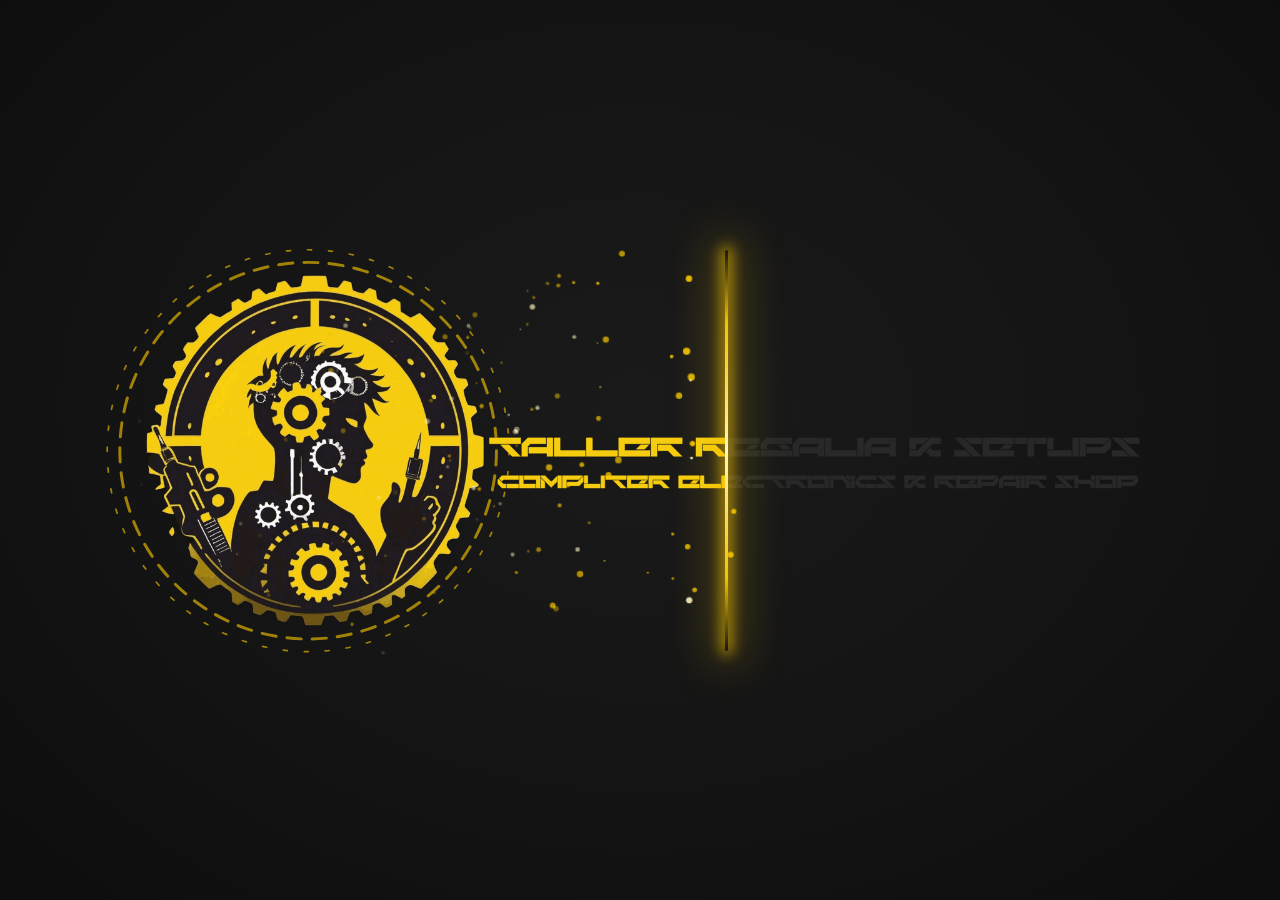
<file: index.html>
<!DOCTYPE html>
<html lang="es">
<head>
<meta charset="utf-8">
<meta name="viewport" content="width=device-width, initial-scale=1, viewport-fit=cover">
<meta name="referrer" content="strict-origin-when-cross-origin">
<style>html.trs-wait body{opacity:0}body{transition:opacity .25s ease}</style>
<script>document.documentElement.classList.add("trs-wait");setTimeout(function(){document.documentElement.classList.remove("trs-wait")},4500)</script>
<!--splash-->
<script>
/* Pantalla de carga (carga.html): se muestra solo en la PRIMERA visita directa a la página principal de cada pestaña.
   No aparece al navegar dentro del sitio, con enlaces con #… (p. ej. #admin), con una sesión de administrador activa ni con ?sin-carga.
   Para desactivarla por completo, borra este bloque entero (el comentario «splash» de apertura, este script y el comentario de cierre). */
(function(){try{
 if(sessionStorage.getItem('splash-v1')||sessionStorage.getItem('admin-session-v1')||location.hash||/(^|[?&])sin-carga/.test(location.search))return;
 if(document.referrer&&new URL(document.referrer).origin===location.origin)return;
 location.replace('carga.html');
}catch(e){}})();
</script>
<!--/splash-->
<title>Inicio – Taller Regalia Setups</title>
<link rel="stylesheet" href="https://fonts.googleapis.com/css2?family=Chakra+Petch:wght@400;600;700&display=swap">
<link rel="stylesheet" href="css/base.css">
<link rel="stylesheet" href="css/inicio.css">
</head>
<body>

<header class="site-nav">
 <a class="brand" href="#" aria-label="Taller Regalia Setups">
  <span class="logo-box"><svg id="logo-def" viewBox="0 0 48 48" aria-hidden="true"><circle cx="24" cy="24" r="21" fill="none" stroke="#f2c200" stroke-width="3" stroke-dasharray="3 2"/><circle cx="24" cy="24" r="12" fill="#f2c200"/><circle cx="24" cy="24" r="4.5" fill="#141414"/></svg><img id="logo-img" alt="Logo de Taller Regalia &amp; Setups" hidden></span>
  <span id="brand-name">Taller Regalia &amp; Setups<small>Computación · electrónica · reparación</small></span>
 </a>
 <button class="burger" aria-expanded="false" aria-controls="menu">Menú</button>
 <nav aria-label="Principal">
  <ul class="menu" id="menu">
   <li><a href="index.html" aria-current="page">Inicio</a></li>
   <li><a href="trabajo.html">Nuestro trabajo</a></li>
   <li><a href="plenario.html">Taller (Plenario)</a></li>
   <li><a href="contacto.html">Contacto</a></li>
  </ul>
 </nav>
</header>

<div class="hero" id="hero">
 <h1 data-edit="h-t">Horarios de atención</h1>
 <p class="hours"><span data-edit="h-1">Lunes a viernes: 16:00 a 20:00</span><span data-edit="h-2">Sábados: 12:00 a 15:00 hrs</span></p>
 <a class="hero-cta" href="#servicios">Servicios</a>
</div>

<div class="admin">
 <button class="btn" id="toggle" aria-pressed="false" type="button" hidden>Modo edición</button>
 <div class="edtools">
  <div class="bar"><span>Logo:</span><button class="btn solid" type="button" id="logo-chg">Cambiar logo</button><button class="btn" type="button" id="logo-rst">Restaurar</button>
   <label><input type="checkbox" id="logo-txt" checked> Mostrar nombre junto al logo</label></div>
  <div class="bar"><span>Banner:</span><button class="btn solid" type="button" id="hero-chg">Subir imagen o GIF</button><button class="btn" type="button" id="hero-m">Imagen para móvil</button><button class="btn" type="button" id="hero-url">Usar enlace</button><button class="btn" type="button" id="hero-rst">Restaurar</button></div>
  <div class="bar">
   <label>Alto <select id="hero-h"><option value="s">Bajo</option><option value="m">Medio</option><option value="l">Alto</option></select></label>
   <label>Enfoque <select id="hero-pos"><option value="center">Centro</option><option value="top">Arriba</option><option value="bottom">Abajo</option><option value="left">Izquierda</option><option value="right">Derecha</option></select></label>
   <label>Oscurecer <input type="range" id="hero-dim" min="0" max="80" value="45" aria-label="Oscurecer el banner"></label>
  </div>
  <p class="hint" id="hero-msg" role="status">GIF animados y WebP se guardan tal cual (hasta 25 MB). Los más pesados: súbelos a la carpeta img/ del sitio y usa «Usar enlace».</p>
 </div>
</div>

<main class="wrap" id="servicios">
 <h2>Servicios <span class="addwrap"><button class="btn solid" id="add" type="button">+ Agregar servicio</button></span></h2>
 <p class="svc-intro" data-edit="svc" data-rich="svc">Revisión, mantenimiento y armado de equipos de computación, portátiles y dispositivos móviles, con un servicio técnico preciso.</p>
 <section class="grid" id="grid" aria-label="Servicios"></section>
</main>

<input type="file" id="file" accept="image/*">
<div class="dlg" id="pin" role="dialog" aria-modal="true" aria-labelledby="pin-t">
 <form class="pinbox" id="pinf" autocomplete="off">
  <img class="pin-logo" src="img/logo-empresa.png" alt="Taller Regalia &amp; Setups">
  <h3 id="pin-t">Acceso de administrador</h3>
  <p class="pin-d" id="pin-d">Ingresa tu PIN para activar el modo edición.</p>
  <label class="pin-l">PIN
   <span class="pin-f"><input id="pin-i" type="password" inputmode="numeric" autocomplete="off" maxlength="12" placeholder="••••" aria-describedby="pin-d pin-e"><button class="pin-eye" id="pin-eye" type="button" aria-label="Mostrar PIN" aria-pressed="false"><svg viewBox="0 0 24 24" width="20" height="20" aria-hidden="true" fill="none" stroke="currentColor" stroke-width="2" stroke-linecap="round" stroke-linejoin="round"><path d="M1 12s4-7 11-7 11 7 11 7-4 7-11 7S1 12 1 12z"/><circle cx="12" cy="12" r="3"/></svg></button></span>
  </label>
  <p id="pin-e" role="alert"></p>
  <div class="bar"><button class="pin-btn primary" type="submit">Entrar</button><button class="pin-btn" type="button" id="pin-x">Cancelar</button></div>
  <p class="pin-foot">Acceso restringido · Taller Regalia &amp; Setups</p>
 </form>
</div>
<div class="lb" id="lb" role="dialog" aria-modal="true" aria-label="Imagen ampliada"><button class="btn solid" id="lbx" type="button">Cerrar</button><img alt=""></div>
<footer class="site-footer" id="site-footer"><p>Taller Regalia &amp; Setups</p></footer>

<script src="js/media.js"></script>
<script src="js/embed.js"></script>
<script src="js/richtext.js"></script>
<script src="js/pin.js"></script>
<script src="js/admin-ui.js"></script>
<script src="js/publish.js"></script>
<script src="js/inicio.js"></script>
<script src="js/spacing.js"></script>
<script src="js/footer.js"></script>
<script src="js/portada.js"></script>
</body>
</html>
</file>
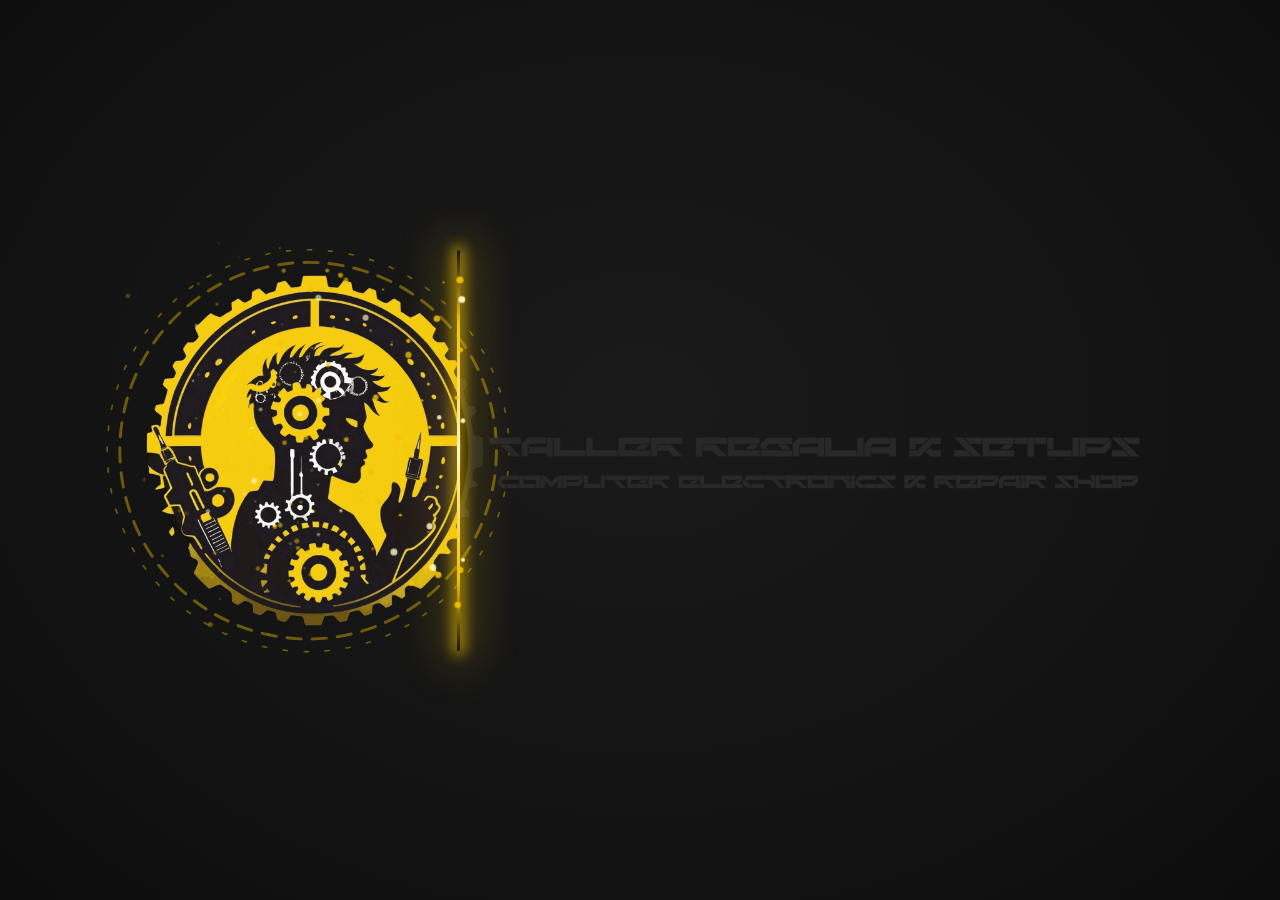
<file: carga.html>
<!DOCTYPE html>
<html lang="es">
<head>
<meta charset="utf-8">
<meta name="viewport" content="width=device-width, initial-scale=1, viewport-fit=cover">
<title>Taller Regalia &amp; Setups</title>
<meta name="robots" content="noindex">
<meta name="theme-color" content="#141414">
<noscript><meta http-equiv="refresh" content="2;url=index.html"></noscript>
<link rel="preload" as="image" href="img/logo-carga.png">
<link rel="stylesheet" href="css/carga.css">
</head>
<body>
<main class="stage" id="stage" role="status" aria-live="polite">
 <span class="sr">Cargando Taller Regalia &amp; Setups…</span>
 <div class="logo" id="logo">
  <svg class="rings" viewBox="0 0 2379 835" aria-hidden="true" focusable="false">
   <g class="ring r1"><circle cx="400" cy="418" r="448" fill="none" stroke="#f2c200" stroke-width="7" stroke-dasharray="34 26" stroke-linecap="round"/></g>
   <g class="ring r2"><circle cx="400" cy="418" r="478" fill="none" stroke="#f2c200" stroke-width="4" stroke-dasharray="10 40" stroke-linecap="round"/></g>
  </svg>
  <img class="dim" src="img/logo-carga.png" alt="" aria-hidden="true" draggable="false">
  <img class="lit" src="img/logo-carga.png" alt="Taller Regalia &amp; Setups" draggable="false">
  <div class="beam" id="beam" aria-hidden="true"></div>
  <canvas class="sparks" id="sparks" aria-hidden="true"></canvas>
 </div>
</main>
<script src="js/carga.js"></script>
</body>
</html>
</file>
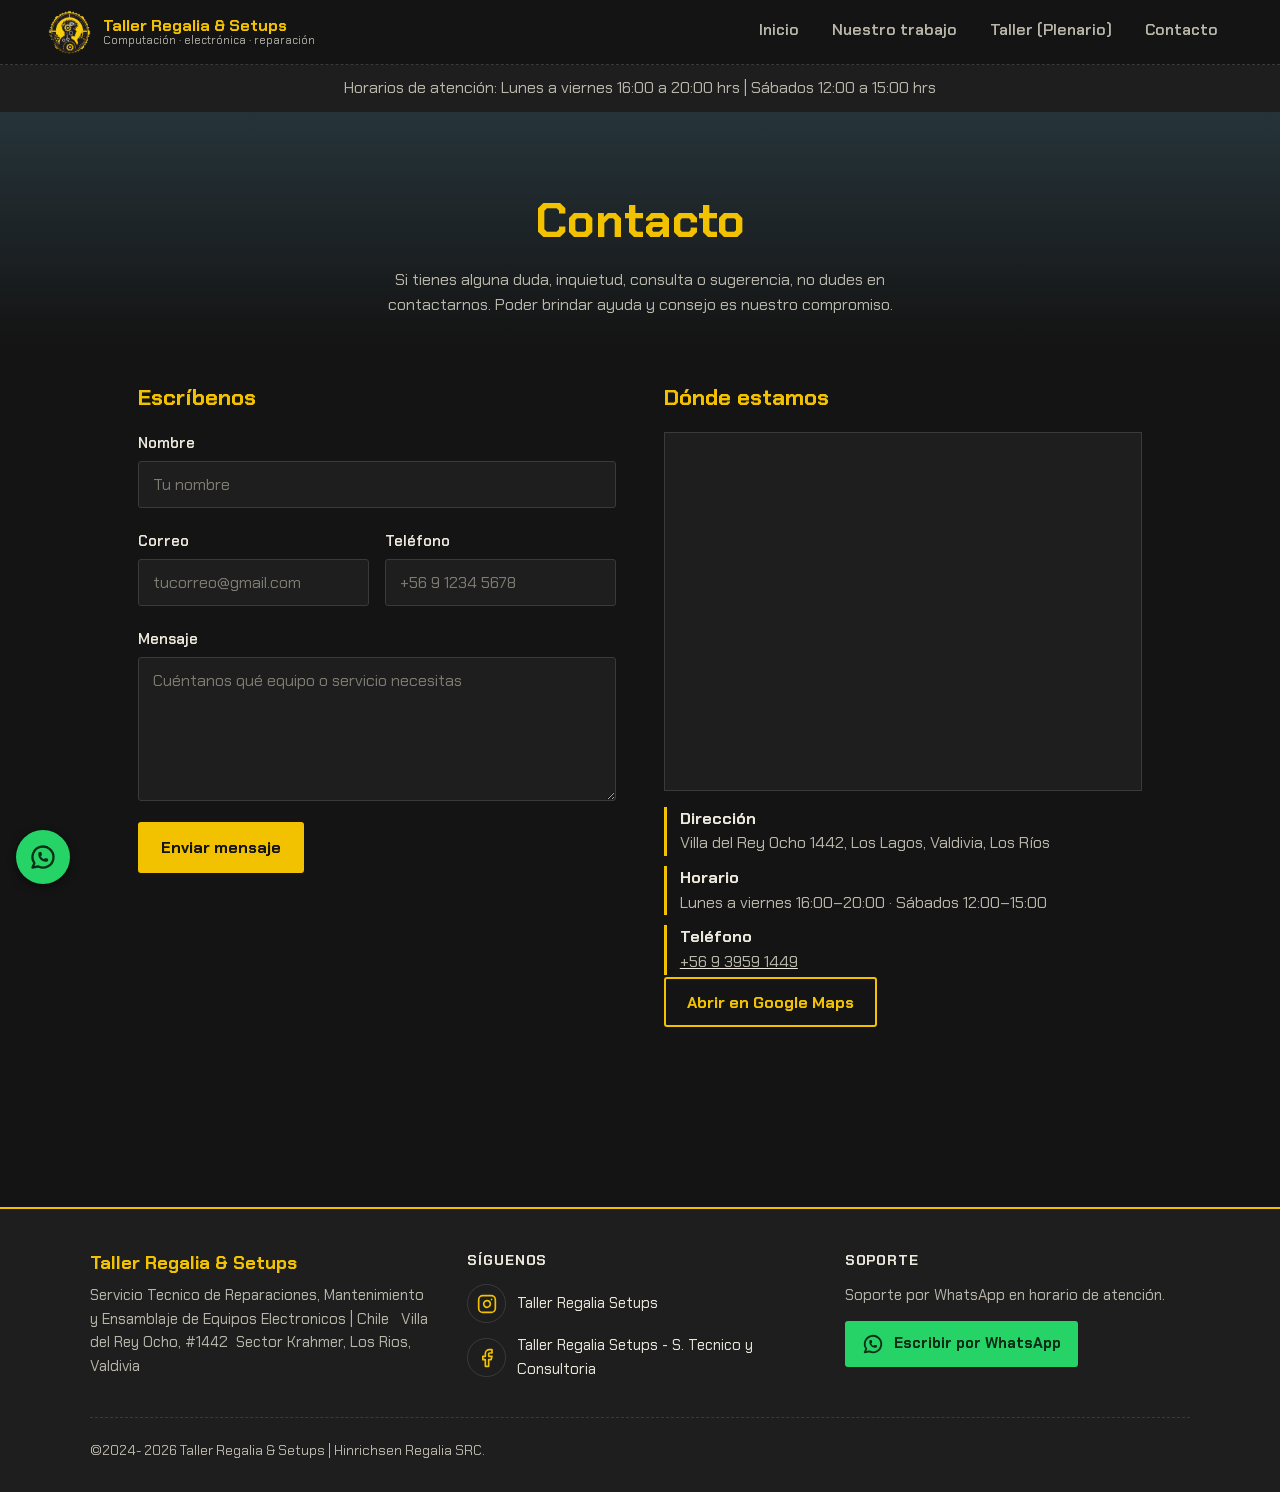
<file: contacto.html>
<!DOCTYPE html>
<html lang="es">
<head>
<meta charset="utf-8">
<meta name="viewport" content="width=device-width, initial-scale=1, viewport-fit=cover">
<meta name="referrer" content="strict-origin-when-cross-origin">
<style>html.trs-wait body{opacity:0}body{transition:opacity .25s ease}</style>
<script>document.documentElement.classList.add("trs-wait");setTimeout(function(){document.documentElement.classList.remove("trs-wait")},4500)</script>
<title>Contacto – Taller Regalia Setups</title>
<link rel="stylesheet" href="https://fonts.googleapis.com/css2?family=Chakra+Petch:wght@400;600;700&display=swap">
<link rel="stylesheet" href="css/base.css">
<link rel="stylesheet" href="css/contacto.css">
</head>
<body>

<header class="site-nav">
 <a class="brand" href="#" aria-label="Taller Regalia Setups">
  <span class="logo-box"><svg id="logo-def" viewBox="0 0 48 48" aria-hidden="true"><circle cx="24" cy="24" r="21" fill="none" stroke="#f2c200" stroke-width="3" stroke-dasharray="3 2"/><circle cx="24" cy="24" r="12" fill="#f2c200"/><circle cx="24" cy="24" r="4.5" fill="#141414"/></svg><img id="logo-img" alt="Logo de Taller Regalia &amp; Setups" hidden></span>
  <span id="brand-name">Taller Regalia &amp; Setups<small>Computación · electrónica · reparación</small></span>
 </a>
 <button class="burger" aria-expanded="false" aria-controls="menu">Menú</button>
 <nav aria-label="Principal">
  <ul class="menu" id="menu">
   <li><a href="index.html">Inicio</a></li>
   <li><a href="trabajo.html">Nuestro trabajo</a></li>
   <li><a href="plenario.html">Taller (Plenario)</a></li>
   <li><a href="contacto.html">Contacto</a></li>
  </ul>
 </nav>
</header>

<div class="hours">Horarios de atención: <span data-edit="hr1">Lunes a viernes 16:00 a 20:00 hrs</span> | <span data-edit="hr2">Sábados 12:00 a 15:00 hrs</span></div>

<div class="intro">
 <h1 data-edit="t">Contacto</h1>
 <p data-edit="p" data-rich="p">Si tienes alguna duda, inquietud, consulta o sugerencia, no dudes en contactarnos. Poder brindar ayuda y consejo es nuestro compromiso.</p>
</div>

<div class="admin">
 <button class="btn" id="toggle" aria-pressed="false" type="button" hidden>Modo edición</button>
 <div class="edtools">
  <div class="bar"><span>Logo:</span><button class="btn solid" type="button" id="logo-chg">Cambiar logo</button><button class="btn" type="button" id="logo-rst">Restaurar</button>
   <label><input type="checkbox" id="logo-txt" checked> Mostrar nombre junto al logo</label></div>
  <div class="bar"><span>Mapa:</span><button class="btn solid" type="button" id="map-set">Cambiar mapa</button><button class="btn" type="button" id="map-rst">Usar la dirección</button></div>
  <p class="hint" id="ed-msg" role="status"></p>
 </div>
</div>

<main class="grid" id="page">
 <!-- FORMULARIO: se envía directo al correo del consultor TI -->
 <section aria-labelledby="t-form">
  <h2 id="t-form" data-edit="fh">Escríbenos</h2>
  <form id="f" novalidate>
   <label>Nombre
    <input id="nombre" name="nombre" autocomplete="name" required placeholder="Tu nombre">
    <span class="err" id="e-nombre"></span></label>
   <div class="row">
    <label>Correo
     <input id="correo" name="correo" type="email" autocomplete="email" required placeholder="tucorreo@gmail.com">
     <span class="err" id="e-correo"></span></label>
    <label>Teléfono
     <input id="tel" name="tel" type="tel" autocomplete="tel" placeholder="+56 9 1234 5678">
     <span class="err" id="e-tel"></span></label>
   </div>
   <label>Mensaje
    <textarea id="msg" name="msg" required placeholder="Cuéntanos qué equipo o servicio necesitas"></textarea>
    <span class="err" id="e-msg"></span></label>
   <input class="hp" id="hp" type="text" name="_honey" tabindex="-1" autocomplete="off" aria-hidden="true">
   <div class="actions">
    <button class="btn primary" type="submit" id="send">Enviar mensaje</button>
   </div>
   <p class="status" id="status" role="status" aria-live="polite"></p>
  </form>
 </section>

 <!-- MAPA + DATOS -->
 <section aria-labelledby="t-mapa">
  <h2 id="t-mapa" data-edit="mh">Dónde estamos</h2>
  <div class="map">
   <iframe id="map-frame" title="Mapa de Taller Regalia Setups" loading="lazy" referrerpolicy="no-referrer-when-downgrade" allowfullscreen
    src="https://www.google.com/maps?q=Villa+del+Rey+Ocho+1442,+Los+Lagos,+Valdivia,+Los+R%C3%ADos&output=embed"></iframe>
  </div>
  <address class="info">
   <div><b>Dirección</b><span data-edit="addr">Villa del Rey Ocho 1442, Los Lagos, Valdivia, Los Ríos</span></div>
   <div><b>Horario</b><span data-edit="hours">Lunes a viernes 16:00–20:00 · Sábados 12:00–15:00</span></div>
   <div><b>Teléfono</b><a id="tel-link" href="tel:+56939591449"><span data-edit="phone">+56 9 3959 1449</span></a></div>
  </address>
  <p><a class="btn ghost" id="maps-link" target="_blank" rel="noopener" href="https://www.google.com/maps/search/?api=1&query=Villa+del+Rey+Ocho+1442+Los+Lagos+Valdivia">Abrir en Google Maps</a></p>
 </section>
</main>

<div class="blocks-wrap">
 <section class="blocks" id="blocks" aria-label="Contenido adicional">
  <p class="hint" id="blk-msg" role="status"></p>
  <ul class="blk-list" id="blk-list"></ul>
  <div class="blk-add" id="blk-add" hidden><strong>Agregar bloque:</strong><button class="gbtn solid" type="button" data-badd="title">+ Título</button><button class="gbtn solid" type="button" data-badd="text">+ Cuadro de texto</button><button class="gbtn solid" type="button" data-badd="image">+ Imagen</button><button class="gbtn solid" type="button" data-badd="video">+ Video</button><button class="gbtn solid" type="button" data-badd="split">+ Texto con imagen</button><button class="gbtn solid" type="button" data-badd="hl">+ Texto destacado</button></div>
 </section>
</div>

<footer class="site-footer" id="site-footer"><p>Taller Regalia &amp; Setups</p></footer>

<!-- Ventana de confirmación del envío -->
<div class="dlg" id="sent" role="alertdialog" aria-modal="true" aria-labelledby="sent-t" aria-describedby="sent-d">
 <div class="sentbox" id="sentbox">
  <div class="sent-ic" id="sent-ic" aria-hidden="true"></div>
  <h3 id="sent-t"></h3>
  <p id="sent-d"></p>
  <dl class="sent-sum" id="sent-sum"></dl>
  <div class="sent-act"><button class="pin-btn primary" type="button" id="sent-ok">Cerrar</button><button class="pin-btn" type="button" id="sent-retry" hidden>Reintentar</button><button class="pin-btn" type="button" id="sent-gmail" hidden>Abrir en Gmail</button></div>
 </div>
</div>

<input type="file" id="file-logo" accept="image/*">
<div class="dlg" id="pin" role="dialog" aria-modal="true" aria-labelledby="pin-t">
 <form class="pinbox" id="pinf" autocomplete="off">
  <img class="pin-logo" src="img/logo-empresa.png" alt="Taller Regalia &amp; Setups">
  <h3 id="pin-t">Acceso de administrador</h3>
  <p class="pin-d" id="pin-d">Ingresa tu PIN para activar el modo edición.</p>
  <label class="pin-l">PIN
   <span class="pin-f"><input id="pin-i" type="password" inputmode="numeric" autocomplete="off" maxlength="12" placeholder="••••" aria-describedby="pin-d pin-e"><button class="pin-eye" id="pin-eye" type="button" aria-label="Mostrar PIN" aria-pressed="false"><svg viewBox="0 0 24 24" width="20" height="20" aria-hidden="true" fill="none" stroke="currentColor" stroke-width="2" stroke-linecap="round" stroke-linejoin="round"><path d="M1 12s4-7 11-7 11 7 11 7-4 7-11 7S1 12 1 12z"/><circle cx="12" cy="12" r="3"/></svg></button></span>
  </label>
  <p id="pin-e" role="alert"></p>
  <div class="bar"><button class="pin-btn primary" type="submit">Entrar</button><button class="pin-btn" type="button" id="pin-x">Cancelar</button></div>
  <p class="pin-foot">Acceso restringido · Taller Regalia &amp; Setups</p>
 </form>
</div>

<script src="js/media.js"></script>
<script src="js/embed.js"></script>
<script src="js/richtext.js"></script>
<script src="js/pin.js"></script>
<script src="js/admin-ui.js"></script>
<script src="js/publish.js"></script>
<script src="js/gallery.js"></script>
<script src="js/blocks.js"></script>
<script src="js/contacto.js"></script>
<script src="js/spacing.js"></script>
<script src="js/footer.js"></script>
<script src="js/portada.js"></script>
</body>
</html>
</file>
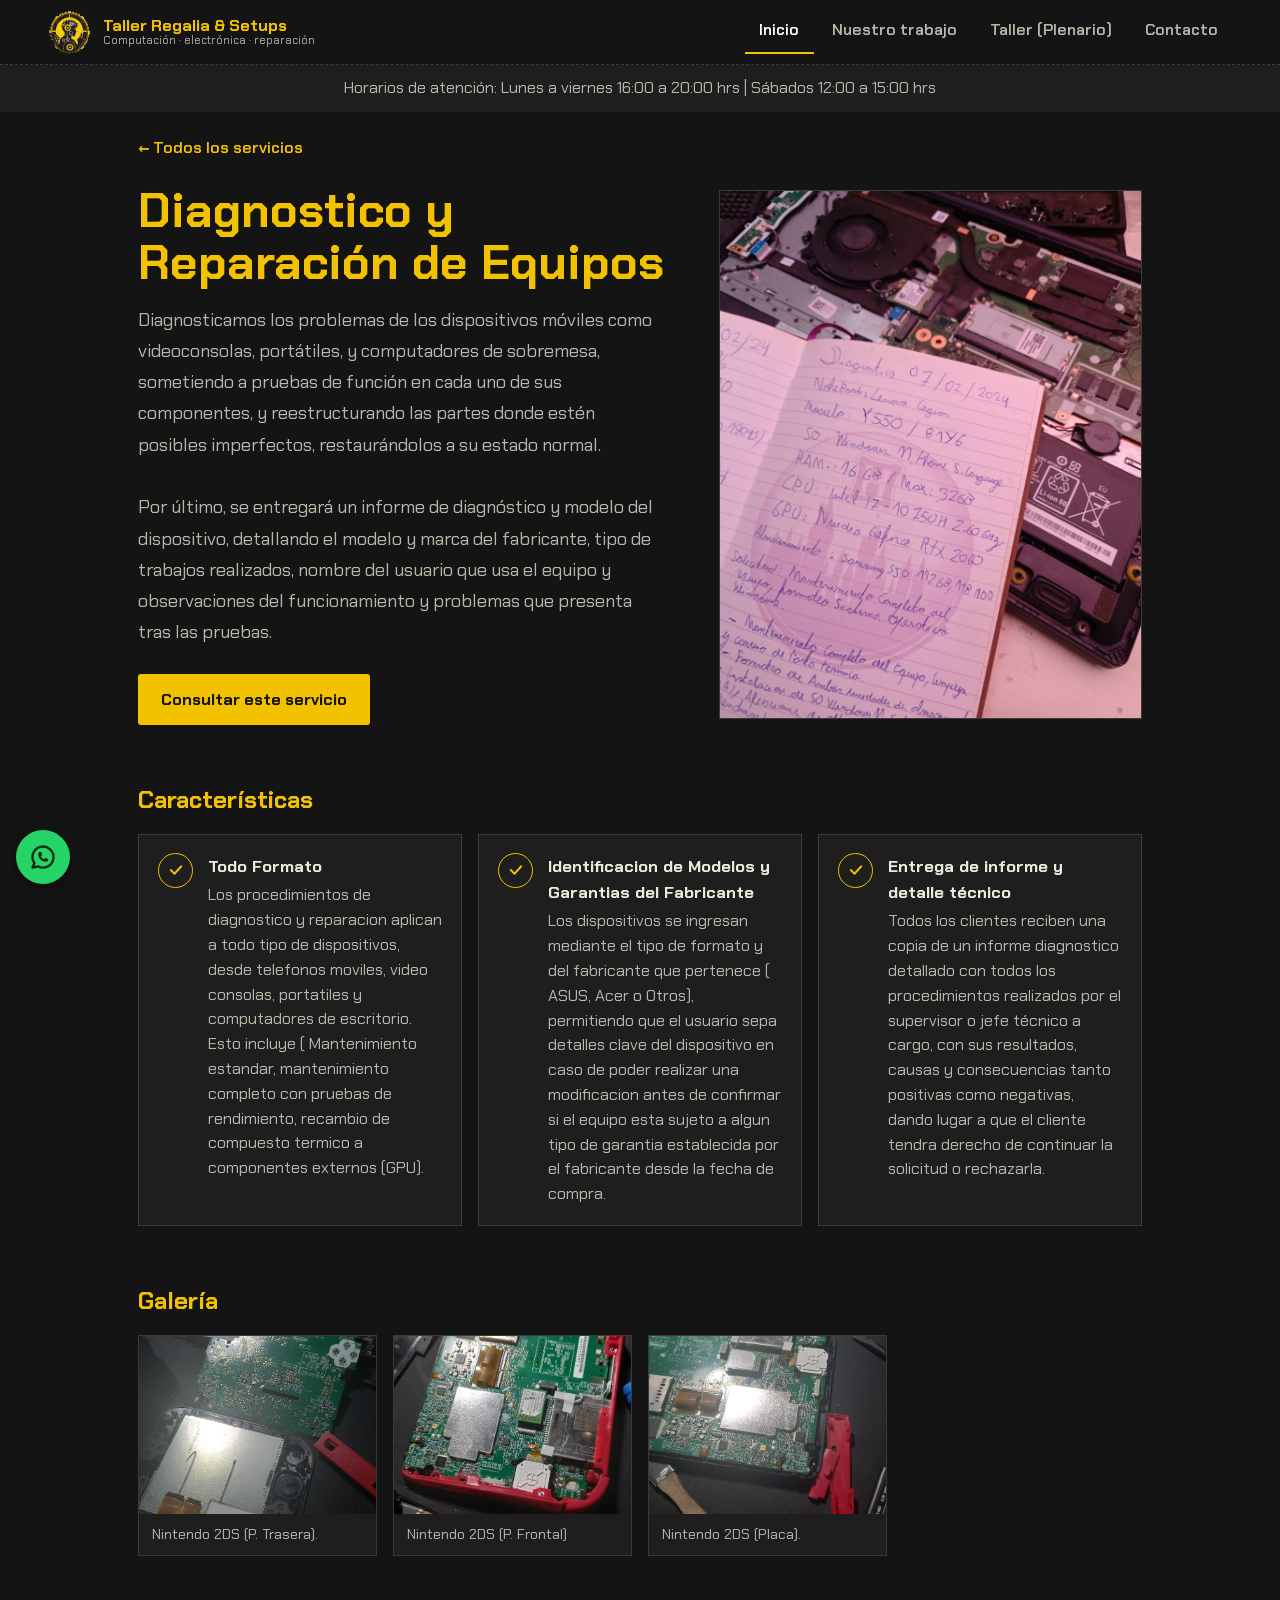
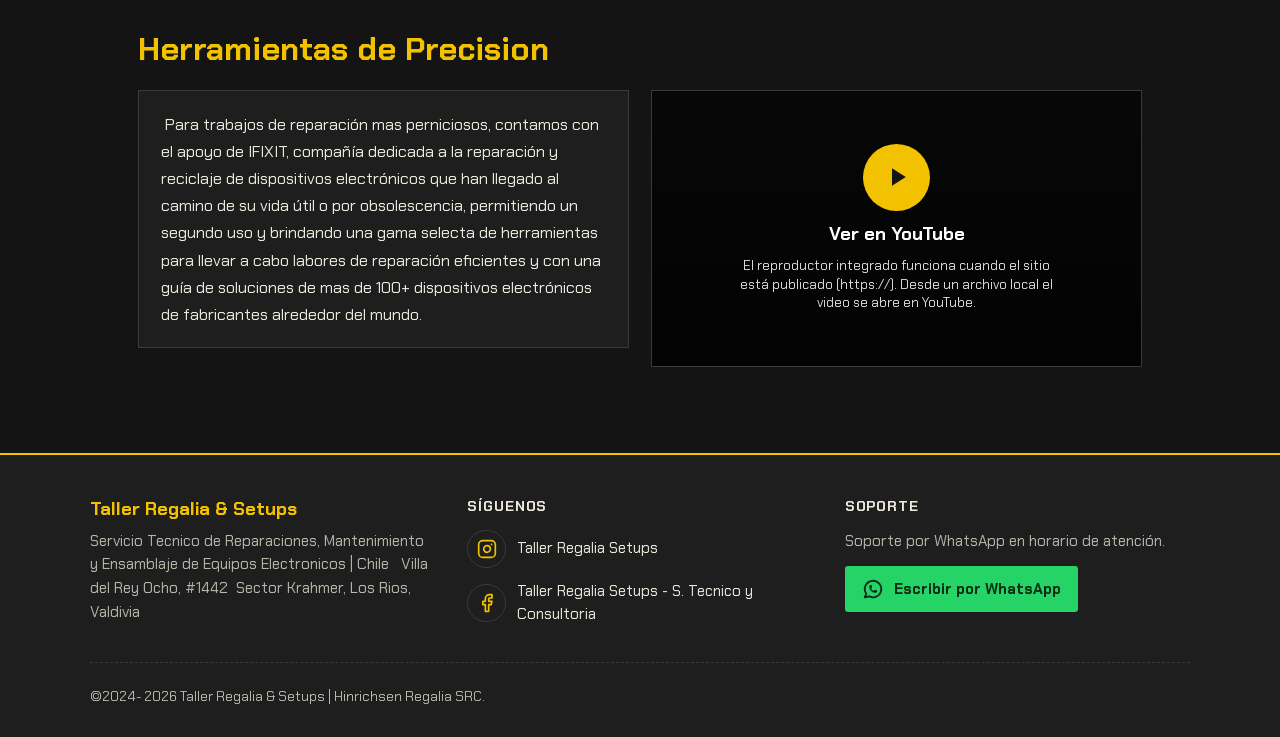
<file: servicio.html>
<!DOCTYPE html>
<html lang="es">
<head>
<meta charset="utf-8">
<meta name="viewport" content="width=device-width, initial-scale=1, viewport-fit=cover">
<meta name="referrer" content="strict-origin-when-cross-origin">
<style>html.trs-wait body{opacity:0}body{transition:opacity .25s ease}</style>
<script>document.documentElement.classList.add("trs-wait");setTimeout(function(){document.documentElement.classList.remove("trs-wait")},4500)</script>
<title>Servicio – Taller Regalia Setups</title>
<link rel="stylesheet" href="https://fonts.googleapis.com/css2?family=Chakra+Petch:wght@400;600;700&display=swap">
<link rel="stylesheet" href="css/base.css">
<link rel="stylesheet" href="css/servicio.css">
</head>
<body>

<header class="site-nav">
 <a class="brand" href="#" aria-label="Taller Regalia Setups">
  <span class="logo-box"><svg id="logo-def" viewBox="0 0 48 48" aria-hidden="true"><circle cx="24" cy="24" r="21" fill="none" stroke="#f2c200" stroke-width="3" stroke-dasharray="3 2"/><circle cx="24" cy="24" r="12" fill="#f2c200"/><circle cx="24" cy="24" r="4.5" fill="#141414"/></svg><img id="logo-img" alt="Logo de Taller Regalia &amp; Setups" hidden></span>
  <span id="brand-name">Taller Regalia &amp; Setups<small>Computación · electrónica · reparación</small></span>
 </a>
 <button class="burger" aria-expanded="false" aria-controls="menu">Menú</button>
 <nav aria-label="Principal">
  <ul class="menu" id="menu">
   <li><a href="index.html" aria-current="page">Inicio</a></li>
   <li><a href="trabajo.html">Nuestro trabajo</a></li>
   <li><a href="plenario.html">Taller (Plenario)</a></li>
   <li><a href="contacto.html">Contacto</a></li>
  </ul>
 </nav>
</header>

<div class="hours">Horarios de atención: <span data-edit="hr1">Lunes a viernes 16:00 a 20:00 hrs</span> | <span data-edit="hr2">Sábados 12:00 a 15:00 hrs</span></div>

<div class="admin">
 <button class="btn" id="toggle" aria-pressed="false" type="button" hidden>Modo edición</button>
 <div class="edtools">
  <div class="bar"><span>Logo:</span><button class="btn solid" type="button" id="logo-chg">Cambiar logo</button><button class="btn" type="button" id="logo-rst">Restaurar</button>
   <label><input type="checkbox" id="logo-txt" checked> Mostrar nombre junto al logo</label></div>
  <p class="hint" id="ed-msg" role="status"></p>
 </div>
</div>

<main class="wrap" id="page">
 <nav class="crumb" aria-label="Ruta"><a href="index.html#servicios">← Todos los servicios</a></nav>

 <section class="svc-hero" id="hero">
  <div class="svc-text">
   <h1 data-edit="t"></h1>
   <p class="lead" data-edit="d" data-rich="lead"></p>
   <p class="body" data-edit="body" data-rich="body"></p>
   <a class="btn solid cta" id="s-cta" href="contacto.html">Consultar este servicio</a>
  </div>
  <aside class="svc-media-col" id="mediacol" aria-label="Video de introducción">
   <div class="svc-media" id="s-media"></div>
   <div class="media-ed">
    <div class="bar"><strong>Video:</strong><button class="btn solid" type="button" id="v-link">Poner enlace</button><button class="btn" type="button" id="v-file">Subir archivo</button><button class="btn" type="button" id="v-rst">Quitar video</button>
     <label>Formato <select id="v-asp"><option value="v">Vertical 4:5</option><option value="h">Horizontal 16:9</option><option value="t">Alto 9:16</option></select></label></div>
    <div class="bar"><strong>Imagen:</strong><button class="btn" type="button" id="i-chg">Cambiar imagen</button><button class="btn" type="button" id="i-rst">Quitar imagen</button></div>
    <p class="hint" id="v-msg" role="status">Enlace de YouTube o Vimeo, o archivo .mp4/.webm (https://… o videos/intro.mp4). «Subir archivo» solo se guarda en este navegador.</p>
   </div>
  </aside>
 </section>

 <section class="feats-sec" aria-labelledby="ft-t">
  <h2><span id="ft-t" data-edit="ft">Características</span><span class="addwrap"><button class="btn solid" type="button" id="f-add">+ Agregar característica</button></span></h2>
  <ul class="feats" id="feats"></ul>
 </section>

 <section class="gal" id="gal" aria-labelledby="gt-t">
  <h2><span id="gt-t" data-edit="gt">Galería</span><span class="addwrap"><button class="btn solid" type="button" id="g-add">+ Agregar imágenes</button></span></h2>
  <p class="hint" id="gal-msg" role="status"></p>
  <ul class="gal-grid" id="gal-grid" aria-label="Galería de imágenes"></ul>
 </section>

 <section class="blocks" id="blocks" aria-label="Contenido adicional">
  <p class="hint" id="blk-msg" role="status"></p>
  <ul class="blk-list" id="blk-list"></ul>
  <div class="blk-add" id="blk-add" hidden><strong>Agregar bloque:</strong><button class="gbtn solid" type="button" data-badd="title">+ Título</button><button class="gbtn solid" type="button" data-badd="text">+ Cuadro de texto</button><button class="gbtn solid" type="button" data-badd="image">+ Imagen</button><button class="gbtn solid" type="button" data-badd="video">+ Video</button><button class="gbtn solid" type="button" data-badd="split">+ Texto con imagen</button><button class="gbtn solid" type="button" data-badd="hl">+ Texto destacado</button></div>
 </section>
</main>

<footer class="site-footer" id="site-footer"><p>Taller Regalia &amp; Setups</p></footer>

<input type="file" id="file-img" accept="image/*">
<input type="file" id="file-vid" accept="video/*">
<input type="file" id="file-logo" accept="image/*">
<div class="dlg" id="pin" role="dialog" aria-modal="true" aria-labelledby="pin-t">
 <form class="pinbox" id="pinf" autocomplete="off">
  <img class="pin-logo" src="img/logo-empresa.png" alt="Taller Regalia &amp; Setups">
  <h3 id="pin-t">Acceso de administrador</h3>
  <p class="pin-d" id="pin-d">Ingresa tu PIN para activar el modo edición.</p>
  <label class="pin-l">PIN
   <span class="pin-f"><input id="pin-i" type="password" inputmode="numeric" autocomplete="off" maxlength="12" placeholder="••••" aria-describedby="pin-d pin-e"><button class="pin-eye" id="pin-eye" type="button" aria-label="Mostrar PIN" aria-pressed="false"><svg viewBox="0 0 24 24" width="20" height="20" aria-hidden="true" fill="none" stroke="currentColor" stroke-width="2" stroke-linecap="round" stroke-linejoin="round"><path d="M1 12s4-7 11-7 11 7 11 7-4 7-11 7S1 12 1 12z"/><circle cx="12" cy="12" r="3"/></svg></button></span>
  </label>
  <p id="pin-e" role="alert"></p>
  <div class="bar"><button class="pin-btn primary" type="submit">Entrar</button><button class="pin-btn" type="button" id="pin-x">Cancelar</button></div>
  <p class="pin-foot">Acceso restringido · Taller Regalia &amp; Setups</p>
 </form>
</div>

<script src="js/media.js"></script>
<script src="js/embed.js"></script>
<script src="js/richtext.js"></script>
<script src="js/pin.js"></script>
<script src="js/admin-ui.js"></script>
<script src="js/publish.js"></script>
<script src="js/gallery.js"></script>
<script src="js/blocks.js"></script>
<script src="js/servicio.js"></script>
<script src="js/spacing.js"></script>
<script src="js/footer.js"></script>
<script src="js/portada.js"></script>
</body>
</html>
</file>
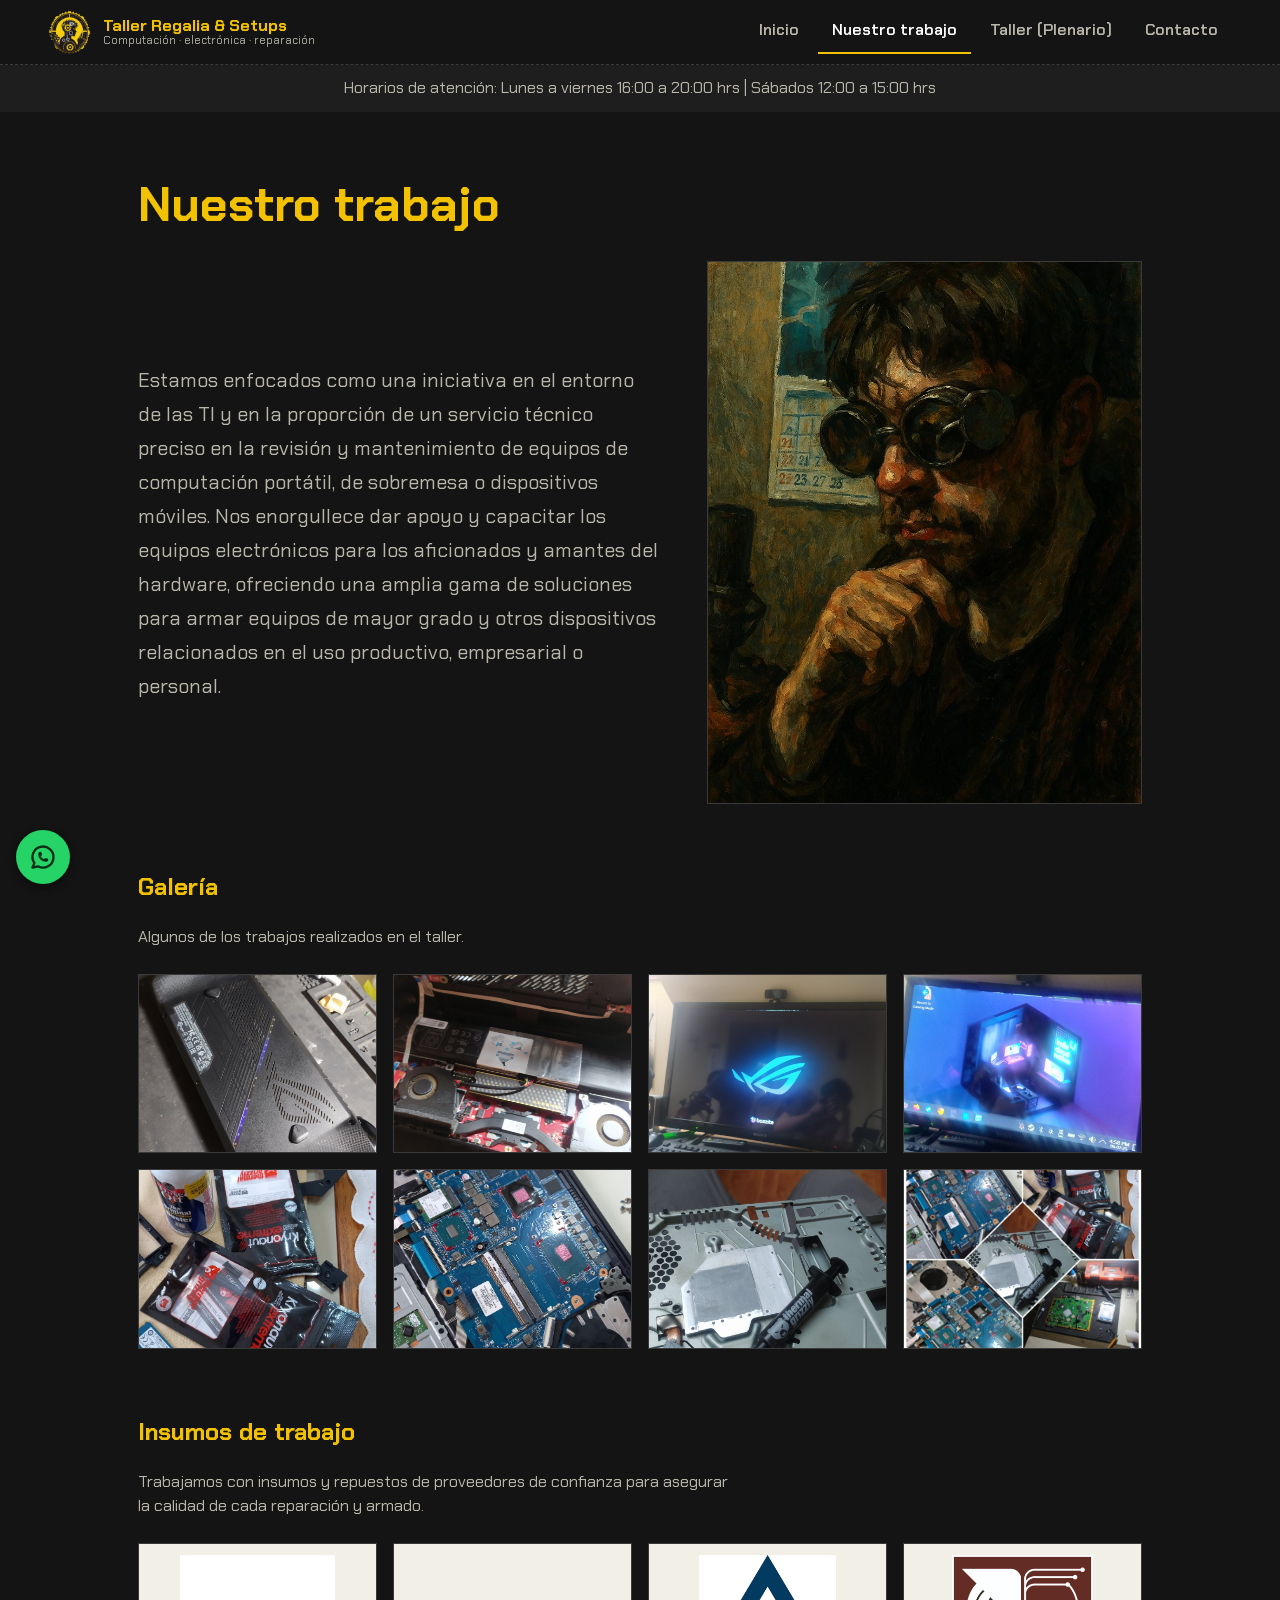
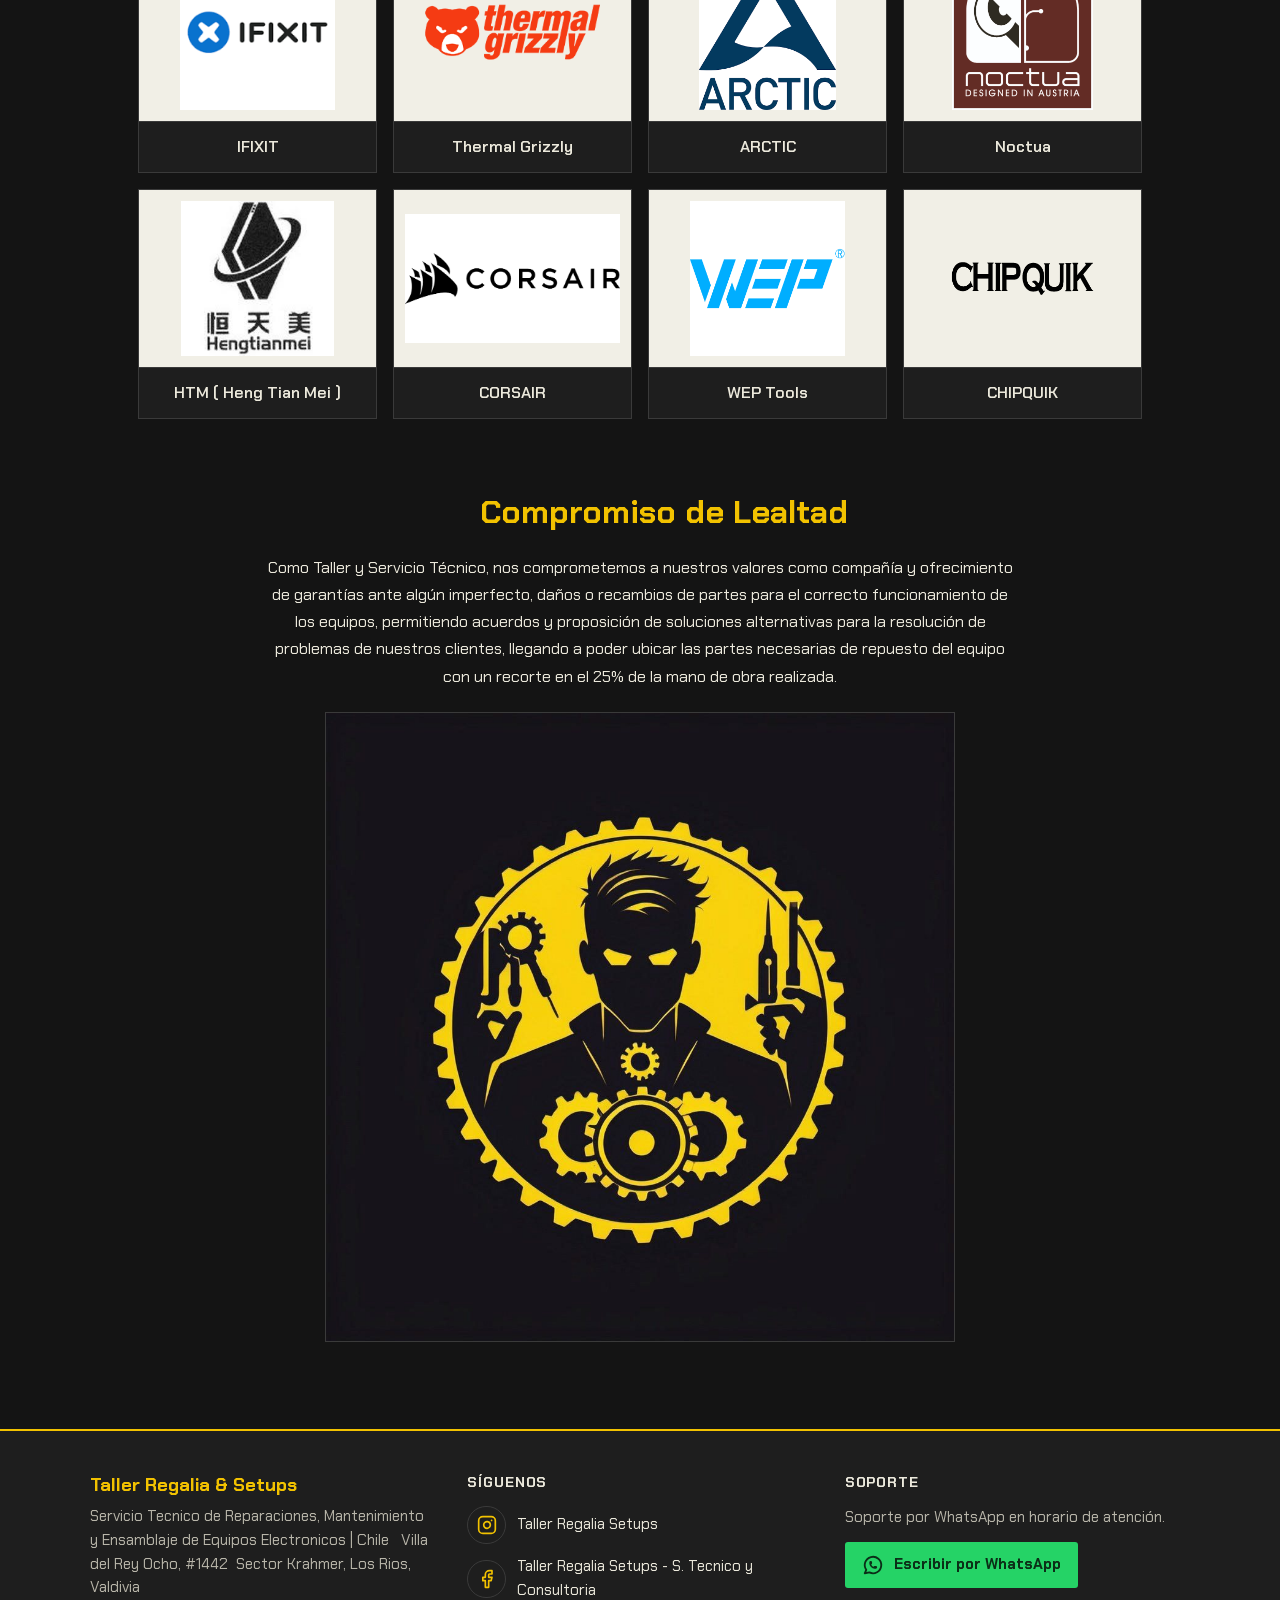
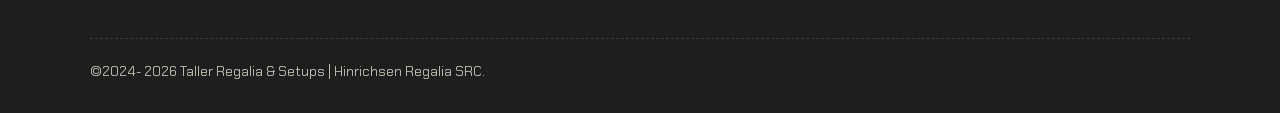
<file: trabajo.html>
<!DOCTYPE html>
<html lang="es">
<head>
<meta charset="utf-8">
<meta name="viewport" content="width=device-width, initial-scale=1, viewport-fit=cover">
<meta name="referrer" content="strict-origin-when-cross-origin">
<style>html.trs-wait body{opacity:0}body{transition:opacity .25s ease}</style>
<script>document.documentElement.classList.add("trs-wait");setTimeout(function(){document.documentElement.classList.remove("trs-wait")},4500)</script>
<title>Nuestro Trabajo – Taller Regalia Setups</title>
<link rel="stylesheet" href="https://fonts.googleapis.com/css2?family=Chakra+Petch:wght@400;600;700&display=swap">
<link rel="stylesheet" href="css/base.css">
<link rel="stylesheet" href="css/trabajo.css">
</head>
<body>

<header class="site-nav">
 <a class="brand" href="#" aria-label="Taller Regalia Setups">
  <span class="logo-box"><svg id="logo-def" viewBox="0 0 48 48" aria-hidden="true"><circle cx="24" cy="24" r="21" fill="none" stroke="#f2c200" stroke-width="3" stroke-dasharray="3 2"/><circle cx="24" cy="24" r="12" fill="#f2c200"/><circle cx="24" cy="24" r="4.5" fill="#141414"/></svg><img id="logo-img" alt="Logo de Taller Regalia &amp; Setups" hidden></span>
  <span id="brand-name">Taller Regalia &amp; Setups<small>Computación · electrónica · reparación</small></span>
 </a>
 <button class="burger" aria-expanded="false" aria-controls="menu">Menú</button>
 <nav aria-label="Principal">
  <ul class="menu" id="menu">
   <li><a href="index.html">Inicio</a></li>
   <li><a href="trabajo.html" aria-current="page">Nuestro trabajo</a></li>
   <li><a href="plenario.html">Taller (Plenario)</a></li>
   <li><a href="contacto.html">Contacto</a></li>
  </ul>
 </nav>
</header>

<div class="hours">Horarios de atención: <span>Lunes a viernes 16:00 a 20:00 hrs</span> | <span>Sábados 12:00 a 15:00 hrs</span></div>

<main class="wrap" id="page">
 <div class="bar" style="justify-content:space-between;align-items:flex-end">
  <h1>Nuestro trabajo</h1>
  <button class="btn" id="toggle" aria-pressed="false" type="button" hidden>Modo edición</button>
 </div>
 <div class="logotools"><span>Logo:</span><button class="btn solid" type="button" id="logo-chg">Cambiar logo</button><button class="btn" type="button" id="logo-rst">Restaurar</button><label><input type="checkbox" id="logo-txt" checked> Mostrar nombre junto al logo</label></div>

 <!-- Presentación: texto + imagen principal -->
 <section class="lead" aria-label="Presentación">
  <p data-edit="lead" data-rich="lead">Estamos enfocados como una iniciativa en el entorno de las TI y en la proporción de un servicio técnico preciso en la revisión y mantenimiento de equipos de computación portátil, de sobremesa o dispositivos móviles. Nos enorgullece dar apoyo y capacitar los equipos electrónicos para los aficionados y amantes del hardware, ofreciendo una amplia gama de soluciones para armar equipos de mayor grado y otros dispositivos relacionados en el uso productivo, empresarial o personal.</p>
  <div class="slot r45" data-slot="main"></div>
 </section>

 <section class="gal" id="gal" aria-labelledby="gal-t">
  <h2><span id="gal-t">Galería</span><span class="addwrap"><button class="btn solid" type="button" data-gact="add">+ Agregar imágenes</button></span></h2>
  <p class="gal-text" id="gal-d" data-rich="gal-d"></p>
  <p class="hint" id="gal-msg" role="status"></p>
  <ul class="gal-grid" id="gal-grid" aria-label="Galería de imágenes"></ul>
 </section>

 <section class="sup" id="sup" aria-labelledby="sup-t">
  <h2><span id="sup-t">Insumos de trabajo</span><span class="addwrap"><button class="btn solid" type="button" data-sact="add">+ Agregar proveedor</button></span></h2>
  <p class="sup-text" id="sup-d" data-rich="sup-d"></p>
  <p class="hint" id="sup-msg" role="status">Cada recuadro puede llevar a una página web: «Poner enlace» acepta una dirección (URL) o el código embed/enlace del sitio.</p>
  <ul class="sup-grid" id="sup-grid" aria-label="Proveedores"></ul>
 </section>

 <section class="blocks" id="blocks" aria-label="Contenido adicional">
  <p class="hint" id="blk-msg" role="status"></p>
  <ul class="blk-list" id="blk-list"></ul>
  <div class="blk-add" id="blk-add" hidden><strong>Agregar bloque:</strong><button class="gbtn solid" type="button" data-badd="title">+ Título</button><button class="gbtn solid" type="button" data-badd="text">+ Cuadro de texto</button><button class="gbtn solid" type="button" data-badd="image">+ Imagen</button><button class="gbtn solid" type="button" data-badd="video">+ Video</button><button class="gbtn solid" type="button" data-badd="split">+ Texto con imagen</button><button class="gbtn solid" type="button" data-badd="hl">+ Texto destacado</button></div>
 </section>
</main>

<div class="dlg" id="pin" role="dialog" aria-modal="true" aria-labelledby="pin-t">
 <form class="pinbox" id="pinf" autocomplete="off">
  <img class="pin-logo" src="img/logo-empresa.png" alt="Taller Regalia &amp; Setups">
  <h3 id="pin-t">Acceso de administrador</h3>
  <p class="pin-d" id="pin-d">Ingresa tu PIN para activar el modo edición.</p>
  <label class="pin-l">PIN
   <span class="pin-f"><input id="pin-i" type="password" inputmode="numeric" autocomplete="off" maxlength="12" placeholder="••••" aria-describedby="pin-d pin-e"><button class="pin-eye" id="pin-eye" type="button" aria-label="Mostrar PIN" aria-pressed="false"><svg viewBox="0 0 24 24" width="20" height="20" aria-hidden="true" fill="none" stroke="currentColor" stroke-width="2" stroke-linecap="round" stroke-linejoin="round"><path d="M1 12s4-7 11-7 11 7 11 7-4 7-11 7S1 12 1 12z"/><circle cx="12" cy="12" r="3"/></svg></button></span>
  </label>
  <p id="pin-e" role="alert"></p>
  <div class="bar"><button class="pin-btn primary" type="submit">Entrar</button><button class="pin-btn" type="button" id="pin-x">Cancelar</button></div>
  <p class="pin-foot">Acceso restringido · Taller Regalia &amp; Setups</p>
 </form>
</div>
<input type="file" id="file" accept="image/*">
<input type="file" id="file-logo" accept="image/*">
<div class="lb" id="lb" role="dialog" aria-modal="true" aria-label="Imagen ampliada"><button class="btn solid" id="lbx" type="button">Cerrar</button><img alt=""></div>
<footer class="site-footer" id="site-footer"><p>Taller Regalia &amp; Setups</p></footer>

<script src="js/media.js"></script>
<script src="js/embed.js"></script>
<script src="js/richtext.js"></script>
<script src="js/pin.js"></script>
<script src="js/admin-ui.js"></script>
<script src="js/publish.js"></script>
<script src="js/gallery.js"></script>
<script src="js/blocks.js"></script>
<script src="js/trabajo.js"></script>
<script src="js/spacing.js"></script>
<script src="js/footer.js"></script>
<script src="js/portada.js"></script>
</body>
</html>
</file>
<file: css/base.css>
/* Estilos compartidos: variables, menú, botones, formularios y diálogos. Se carga primero. */

*,*::before,*::after{box-sizing:inherit}

body{margin:0;background:var(--ink);color:var(--paper);font:400 1rem/1.55 var(--font)}

a{color:inherit}

:focus-visible{outline:3px solid var(--gold);outline-offset:3px}

/* MENÚ */
.site-nav{position:sticky;top:env(safe-area-inset-top,0px);z-index:20;background:var(--ink);border-bottom:1px dashed var(--line);
 display:flex;align-items:center;justify-content:space-between;gap:1rem;padding:.6rem clamp(1rem,4vw,3rem)}

.brand{display:flex;align-items:center;gap:.7rem;text-decoration:none;color:var(--gold);font-weight:700;line-height:1.1}

.logo-box{display:flex;flex:none;align-items:center}

.brand svg{width:44px;height:44px;flex:none}

.brand img{height:44px;width:auto;max-width:260px;object-fit:contain;display:block}

.brand small{display:block;font-weight:400;font-size:.7rem;color:var(--paper);opacity:.75}

.menu{display:flex;gap:.25rem;list-style:none;margin:0;padding:0}

.menu a{display:block;padding:.55rem .9rem;text-decoration:none;color:var(--muted);font-weight:600;border-bottom:2px solid transparent}

.menu a:hover,.menu a[aria-current="page"]{color:#fff;border-color:var(--gold)}

.burger{display:none;background:none;border:1px solid var(--line);color:var(--paper);padding:.55rem .7rem;font:600 .9rem var(--font);border-radius:3px;cursor:pointer}

/* CONTENIDO */
.wrap{max-width:1100px;margin:0 auto;padding:0 clamp(1rem,4vw,3rem)}

.slot img{display:block;width:100%;height:100%;object-fit:cover;cursor:zoom-in}

.slot .tools{position:absolute;left:.5rem;right:.5rem;bottom:.5rem;display:none;gap:.4rem;flex-wrap:wrap}

.edit .slot .tools{display:flex}

.edit .slot img{cursor:default}

.card h3{margin:0;font-size:1.15rem}

.card p{margin:0;color:var(--muted)}

.edit .card .rm{display:inline-block}

[contenteditable="true"]{outline:1px dashed var(--teal);outline-offset:3px;cursor:text}

[contenteditable="true"]:focus{outline:2px solid var(--gold)}

.btn:hover{background:var(--gold);color:var(--ink)}

.btn.solid{background:var(--gold);color:var(--ink)}

.btn.solid:hover{background:#fff;border-color:#fff}

.bar{display:flex;gap:.6rem;flex-wrap:wrap;align-items:center}

.addwrap{display:none}

.edit .addwrap{display:block}

input[type=file]{display:none}

.dlg{position:fixed;inset:0;z-index:60;background:rgba(0,0,0,.85);display:none;place-items:center;padding:1rem}

.dlg.on{display:grid}

.pinbox{background:var(--panel);border:1px solid var(--gold);padding:1.5rem;width:min(100%,340px);display:grid;gap:.9rem}

.pinbox h3{margin:0;color:var(--gold)}

.pinbox label{display:grid;gap:.35rem;font-weight:600}

.pinbox input{background:var(--ink);color:var(--paper);border:1px solid var(--line);border-radius:3px;padding:.7rem;font:400 1.2rem var(--font);letter-spacing:.3em}

#pin-e{margin:0;color:#ff8a7a;min-height:1.4em;font-size:.9rem}

.lb{position:fixed;inset:0;z-index:50;background:rgba(0,0,0,.92);display:none;place-items:center;padding:1rem}

.lb.on{display:grid}

.lb img{max-width:100%;max-height:92vh;object-fit:contain}

.lb button{position:absolute;top:calc(.8rem + env(safe-area-inset-top,0px));right:.8rem}

footer{margin-top:4rem;padding:2rem clamp(1rem,4vw,3rem) 3rem;border-top:1px dashed var(--line);color:var(--muted)}

/* Atributo hidden siempre oculta (evita que display:flex/block lo anule) */
[hidden]{display:none!important}

/* Panel de administrador (modo edición) */
.admin{max-width:1100px;margin:0 auto;padding:0 clamp(1rem,4vw,3rem)}
.admin>#toggle{margin-top:1rem}
.edtools{display:none;flex-direction:column;gap:.7rem;margin-top:1rem;padding:.8rem .9rem;border:1px dashed var(--teal)}
.edit .edtools{display:flex}
.edtools label{display:flex;align-items:center;gap:.4rem;font-size:.9rem;color:var(--muted)}
.edtools .hint{margin:0;color:var(--teal);font-size:.9rem}

/* PIE DE PÁGINA: redes sociales y WhatsApp (js/footer.js) */
.site-footer{margin-top:4rem;padding:2.5rem clamp(1rem,4vw,3rem) calc(1.5rem + env(safe-area-inset-bottom,0px));background:var(--panel);border-top:2px solid var(--gold);color:var(--muted);font-size:.95rem}
.site-footer p{margin:.4rem 0}
.ft-grid{max-width:1100px;margin:0 auto;display:grid;grid-template-columns:repeat(auto-fit,minmax(min(100%,240px),1fr));gap:2rem}
.ft-brand{color:var(--gold);font-size:1.15rem}
.ft-h{margin:0 0 .8rem!important;color:var(--paper);font-weight:700;font-size:.9rem;letter-spacing:.06em;text-transform:uppercase}
.ft-soc{list-style:none;margin:0;padding:0;display:grid;gap:.7rem}
.soc{display:flex;align-items:center;gap:.7rem;text-decoration:none;color:var(--paper)}
.soc .ic{flex:none;width:2.4rem;height:2.4rem;border:1px solid var(--line);border-radius:50%;display:grid;place-items:center;color:var(--gold)}
a.soc[href]:hover .ic{background:var(--gold);color:var(--ink);border-color:var(--gold)}
.soc.nolink{opacity:.6}
.wa-btn{display:inline-flex;align-items:center;gap:.6rem;background:#25d366;color:#0b2e17;font-weight:700;text-decoration:none;padding:.7rem 1.1rem;border-radius:3px;margin-top:.4rem}
.wa-btn:hover{background:#fff}
.ft-bottom{max-width:1100px;margin:2rem auto 0;padding-top:1rem;border-top:1px dashed var(--line);font-size:.85rem}
.wa-float{position:fixed;left:1rem;bottom:calc(1rem + env(safe-area-inset-bottom,0px));z-index:30;width:3.4rem;height:3.4rem;border-radius:50%;background:#25d366;color:#0b2e17;display:grid;place-items:center;box-shadow:0 3px 10px rgba(0,0,0,.45)}
.wa-float:hover{background:#fff}
.soc-ed,.ft-ed{display:none}
.site-footer.editing .soc-ed{display:flex;gap:.4rem;flex-wrap:wrap;margin:.35rem 0 0 3.1rem}
.site-footer.editing .ft-ed{display:flex;flex-wrap:wrap;gap:.6rem;align-items:center;max-width:1100px;margin:1.5rem auto 0;padding:.8rem .9rem;border:1px dashed var(--teal)}
.ft-ed label{display:flex;gap:.4rem;align-items:center}
.ft-msg{color:var(--teal)}
.ft-btn{font:700 .85rem var(--font);padding:.45rem .75rem;border-radius:3px;border:2px solid var(--gold);cursor:pointer;background:var(--ink);color:var(--gold)}
.ft-btn:hover,.ft-btn.solid{background:var(--gold);color:var(--ink)}
.soc-ed select{background:var(--ink);color:var(--paper);border:1px solid var(--line);border-radius:3px;padding:.3rem .4rem;font:inherit}

/* GALERÍA reutilizable (js/gallery.js) */
.gal-grid{list-style:none;margin:0;padding:0;display:grid;grid-template-columns:repeat(auto-fill,minmax(min(100%,230px),1fr));gap:1rem}
.gal-item{display:flex;flex-direction:column;background:var(--panel);border:1px solid var(--line)}
.gal-img{position:relative;aspect-ratio:4/3;overflow:hidden;background:var(--panel)}
.gal-img img{display:block;width:100%;height:100%;object-fit:cover;cursor:zoom-in}
.gal-img img[data-empty],.gal-grid.editing .gal-img img{cursor:default}
.gtools{position:absolute;left:.5rem;right:.5rem;bottom:.5rem;display:none;gap:.4rem;flex-wrap:wrap}
.gal-grid.editing .gtools{display:flex}
.gal-cap{margin:0;padding:.6rem .8rem;color:var(--muted);font-size:.9rem}
.gal-cap:empty{display:none}
.gal-grid.editing .gal-cap:empty{display:block;min-height:2rem}
.gal-grid.editing .gal-cap:empty::before{content:"Descripción (opcional)";opacity:.55}
.gal-ed{display:none;gap:.4rem;flex-wrap:wrap;padding:.2rem .8rem .8rem}
.gal-grid.editing .gal-ed{display:flex}
.gal-empty{color:var(--muted)}
.gbtn{font:700 .85rem var(--font);padding:.45rem .75rem;border-radius:3px;border:2px solid var(--gold);cursor:pointer;background:var(--ink);color:var(--gold)}
.gbtn:hover,.gbtn.solid{background:var(--gold);color:var(--ink)}
.glb{position:fixed;inset:0;z-index:70;background:rgba(0,0,0,.92);display:none;place-items:center;padding:1rem}
.glb.on{display:grid}
.glb img{max-width:100%;max-height:86vh;object-fit:contain}
.glb .gclose{position:absolute;top:calc(.8rem + env(safe-area-inset-top,0px));right:.8rem}
.glb .gprev,.glb .gnext{position:absolute;top:50%;transform:translateY(-50%);font-size:1.6rem;line-height:1;padding:.4rem .9rem}
.glb .gprev{left:.8rem}.glb .gnext{right:.8rem}
.glb .gcap{position:absolute;left:0;right:0;bottom:.8rem;margin:0;padding:0 4.5rem;text-align:center;color:var(--paper)}

/* PORTADA (js/portada.js): se abre con un clic en el logo */
.portada{position:fixed;inset:0;z-index:80;display:none;background:#1c171b;color:var(--paper);overflow:auto}
.portada.on{display:block}
.cv-close{position:fixed;top:calc(.8rem + env(safe-area-inset-top,0px));right:.8rem;z-index:3}
.cv-grid{min-height:100vh;display:grid;grid-template-columns:minmax(0,1fr) minmax(0,1fr)}
.cv-video{position:relative;background:#000;min-height:100vh}
.cv-video iframe,.cv-video video{position:absolute;inset:0;width:100%;height:100%;border:0;object-fit:cover;background:#000}
.cv-ph{position:absolute;inset:0;display:grid;place-content:center;justify-items:center;gap:.6rem;text-align:center;padding:1.5rem;color:var(--muted);background:radial-gradient(circle at 50% 40%,#1e1e1e,#0a0a0a)}
.cv-ph svg{color:var(--gold)}
.cv-info{display:flex;flex-direction:column;align-items:center;justify-content:center;gap:1.4rem;text-align:center;padding:clamp(1.5rem,5vw,3rem)}
.cv-logo{width:min(100%,520px);height:auto;display:block}
.cv-text{color:var(--muted);font-size:clamp(.95rem,2vw,1.1rem)}
.cv-text p{margin:.15rem 0}
.cv-text .cv-name{color:var(--paper);font-weight:700;font-size:1.2em}
.cv-tel{color:inherit;text-decoration:none}
a.cv-tel[href]{text-decoration:underline;text-underline-offset:3px}
.cv-enter{font-size:1rem;padding:.7rem 1.6rem}
.cv-ed{display:none;gap:.6rem;flex-wrap:wrap;align-items:center;position:fixed;left:0;right:0;bottom:0;z-index:3;background:var(--panel);border-top:2px solid var(--teal);padding:.7rem 1rem calc(.7rem + env(safe-area-inset-bottom,0px))}
.portada.editing .cv-ed{display:flex}
.portada.editing .cv-info{padding-bottom:9rem}
.cv-ed label{display:flex;align-items:center;gap:.4rem;font-size:.9rem;color:var(--muted)}
.cv-msg{color:var(--teal);font-size:.9rem}
@media (max-width:820px){
 .cv-grid{grid-template-columns:1fr;min-height:0}
 .cv-video{min-height:0;aspect-ratio:16/10}
}

/* BLOQUES LIBRES (js/blocks.js): título, cuadro de texto e imagen */
.blocks{margin-top:clamp(2.5rem,6vw,4rem)}
.blk-list{list-style:none;margin:0;padding:0;display:grid;grid-template-columns:repeat(12,minmax(0,1fr));column-gap:1.4rem;row-gap:0;align-items:start}
.blk{grid-column:span var(--span,12);margin-top:var(--mt,0);margin-bottom:var(--mb,1.4rem);min-width:0}
.blk[data-va="c"]{align-self:center}
.blk[data-va="b"]{align-self:end}
.blk-empty{grid-column:1/-1}
@media (max-width:700px){.blk{grid-column:1/-1}}
.blk-title{margin:.6rem 0 0;font-size:clamp(1.4rem,3.2vw,2rem);color:var(--gold);line-height:1.2}
.blk-text{background:var(--panel);border:1px solid var(--line);padding:1.2rem 1.4rem;color:var(--paper);white-space:pre-line;line-height:1.7;max-width:75ch}
.blk-fig{margin:0;display:grid;gap:.5rem;justify-items:center}
.blk-fig img{display:block;max-width:100%;max-height:70vh;height:auto;border:1px solid var(--line)}
.blk-fig figcaption{color:var(--muted);font-size:.9rem;text-align:center}
.blk-fig figcaption:empty{display:none}
.blk-list.editing .blk-fig figcaption:empty{display:block;min-height:1.6rem}
.blk-list.editing .blk-fig figcaption:empty::before{content:"Pie de imagen (opcional)";opacity:.55}
.blk-a{display:block;transition:transform .25s ease,box-shadow .25s ease}
.blk-a:hover,.blk-a:focus-visible{transform:scale(1.015);box-shadow:0 8px 22px rgba(0,0,0,.5)}
.blk-ed{display:none;flex-wrap:wrap;gap:.4rem;align-items:center;margin-top:.6rem}
.blk-list.editing .blk-ed{display:flex}
.blk-list.editing .blk{outline:1px dashed var(--line);outline-offset:6px}
.blk-add{display:flex;flex-wrap:wrap;gap:.6rem;align-items:center;margin-top:1.4rem;padding:.8rem .9rem;border:1px dashed var(--teal)}
.blk-empty{color:var(--muted)}
.blk-host{color:var(--teal);font-size:.85rem}
@media (prefers-reduced-motion:reduce){.blk-a{transition:none}}

/* bloques: video */
.blk-vid{width:100%}
.blk-media{position:relative;width:min(100%,820px);background:#000;border:1px solid var(--line);aspect-ratio:16/9;overflow:hidden}
.blk-media[data-asp="v"]{aspect-ratio:4/5;width:min(100%,520px)}
.blk-media[data-asp="t"]{aspect-ratio:9/16;width:min(100%,360px);max-height:80vh}
.blk-media iframe,.blk-media video{position:absolute;inset:0;width:100%;height:100%;border:0;background:#000;object-fit:contain}
.blk-ph{position:absolute;inset:0;display:grid;place-content:center;justify-items:center;gap:.4rem;text-align:center;padding:1rem;color:var(--muted);border:2px dashed var(--line)}
.blk-fmt{display:flex;align-items:center;gap:.4rem;font-size:.85rem;color:var(--muted)}
.blk-fmt select{background:var(--ink);color:var(--paper);border:1px solid var(--line);border-radius:3px;padding:.3rem .4rem;font:inherit}

/* avisos breves (js/media.js) */
.mtoast{position:fixed;left:50%;bottom:calc(1.2rem + env(safe-area-inset-bottom,0px));transform:translateX(-50%);z-index:95;max-width:min(92vw,520px);background:var(--panel);color:var(--paper);border:1px solid var(--teal);border-left:4px solid var(--teal);padding:.7rem 1rem;border-radius:4px;box-shadow:0 8px 24px rgba(0,0,0,.55);font-size:.95rem;transition:opacity .4s ease}
.mtoast.err{border-color:#ff8a7a;border-left-color:#ff8a7a}
.mtoast.out{opacity:0}

/* bloques: alineación, caja y «texto con imagen» */
.blk[data-al="c"] .blk-title,.blk[data-al="c"] .blk-text,.blk[data-al="c"] .sp-text{text-align:center}
.blk[data-al="r"] .blk-title,.blk[data-al="r"] .blk-text,.blk[data-al="r"] .sp-text{text-align:right}
.blk[data-al="c"] .blk-text{margin-inline:auto}
.blk[data-al="r"] .blk-text{margin-left:auto}
.blk[data-al="l"] .blk-fig{justify-items:start}
.blk[data-al="c"] .blk-fig{justify-items:center}
.blk[data-al="r"] .blk-fig{justify-items:end}
.blk-text[data-box="0"]{background:none;border:0;padding:0}
.blk-split{display:grid;grid-template-columns:minmax(0,1.2fr) minmax(0,1fr);gap:clamp(1.2rem,4vw,3rem);align-items:center}
.blk-split.no-img{grid-template-columns:1fr}
.blk-split[data-side="l"] .sp-fig{order:-1}
.sp-title{margin:0 0 .8rem;font-size:clamp(1.3rem,3vw,1.9rem);color:var(--gold);line-height:1.2}
.sp-title:empty{display:none}
.blk-list.editing .sp-title:empty{display:block;min-height:1.6rem}
.blk-list.editing .sp-title:empty::before{content:"Título (opcional)";opacity:.55}
.sp-body{white-space:pre-line;color:var(--muted);line-height:1.7}
.blk-split[data-box="1"] .sp-text{background:var(--panel);border:1px solid var(--line);padding:1.2rem 1.4rem}
.sp-fig{margin:0;display:grid;gap:.5rem}
.sp-fig img{display:block;width:100%;height:auto;max-height:75vh;object-fit:contain;border:1px solid var(--line)}
.sp-fig figcaption{color:var(--muted);font-size:.9rem;text-align:center}
.sp-fig figcaption:empty{display:none}
.blk-list.editing .sp-fig figcaption:empty{display:block;min-height:1.6rem}
.blk-list.editing .sp-fig figcaption:empty::before{content:"Pie de imagen (opcional)";opacity:.55}
@media (max-width:700px){.blk-split{grid-template-columns:1fr}.blk-split[data-side="l"] .sp-fig{order:0}}

/* ===== INTERFAZ CORPORATIVA DEL MODO EDICIÓN (js/admin-ui.js) ===== */
/* diálogo del PIN */
.dlg{background:rgba(8,8,8,.82);-webkit-backdrop-filter:blur(3px);backdrop-filter:blur(3px)}
.dlg .pinbox{width:min(100%,400px);padding:1.8rem 1.6rem 1.2rem;gap:.8rem;border:1px solid var(--line);border-top:4px solid var(--gold);border-radius:6px;background:linear-gradient(180deg,#242424,#1a1a1a);box-shadow:0 18px 50px rgba(0,0,0,.6);text-align:center;justify-items:center}
.pin-logo{width:min(100%,250px);height:auto;display:block;margin:0 auto .3rem}
.dlg .pinbox h3{margin:.2rem 0 0;font-size:1.25rem;color:var(--paper)}
.pin-d{margin:0;color:var(--muted);font-size:.92rem}
.pin-l{width:100%;display:grid;gap:.35rem;text-align:left;font-size:.75rem;font-weight:700;letter-spacing:.1em;text-transform:uppercase;color:var(--muted)}
.pin-f{position:relative;display:block}
.dlg .pinbox input{width:100%;text-align:center;font-size:1.4rem;letter-spacing:.5em;padding:.7rem 2.8rem .7rem 1rem;border-radius:4px}
.dlg .pinbox input:focus{outline:none;border-color:var(--gold);box-shadow:0 0 0 3px rgba(242,194,0,.25)}
.pin-eye{position:absolute;right:.35rem;top:50%;transform:translateY(-50%);background:none;border:0;color:var(--muted);padding:.4rem;cursor:pointer;border-radius:4px;display:grid;place-items:center}
.pin-eye:hover,.pin-eye[aria-pressed="true"]{color:var(--gold)}
.dlg .pinbox #pin-e{min-height:1.3em}
.dlg .pinbox .bar{width:100%;display:grid;grid-template-columns:1fr 1fr;gap:.6rem}
.pin-btn{font:700 .95rem var(--font);padding:.7rem 1rem;border-radius:4px;border:2px solid var(--gold);background:none;color:var(--gold);cursor:pointer}
.pin-btn.primary{background:var(--gold);color:var(--ink)}
.pin-btn:hover{background:#fff;border-color:#fff;color:var(--ink)}
.pin-foot{margin:.3rem 0 0;font-size:.7rem;letter-spacing:.1em;text-transform:uppercase;color:#6d6b63}
.pinbox.shake{animation:pinshake .38s ease}
@keyframes pinshake{20%,60%{transform:translateX(-8px)}40%,80%{transform:translateX(8px)}}

/* barra de administración */
.adminbar{position:fixed;top:env(safe-area-inset-top,0px);left:0;right:0;z-index:45;height:54px;display:flex;align-items:center;gap:.9rem;padding:0 clamp(1rem,4vw,3rem);background:#0d0d0d;border-bottom:2px solid var(--gold);box-shadow:0 4px 14px rgba(0,0,0,.5);color:var(--paper)}
.ab-logo{height:40px;width:auto;display:block;flex:none}
.ab-badge{display:inline-flex;align-items:center;gap:.5rem;flex:none;font-weight:700;font-size:.74rem;letter-spacing:.1em;text-transform:uppercase;color:var(--gold);padding:.25rem .65rem;border:1px solid rgba(242,194,0,.5);border-radius:999px}
.ab-dot{width:.55rem;height:.55rem;border-radius:50%;background:#3ddc84;animation:abpulse 1.8s infinite}
@keyframes abpulse{0%{box-shadow:0 0 0 0 rgba(61,220,132,.6)}70%{box-shadow:0 0 0 7px rgba(61,220,132,0)}100%{box-shadow:0 0 0 0 rgba(61,220,132,0)}}
.ab-hint{color:var(--muted);font-size:.82rem;white-space:nowrap;overflow:hidden;text-overflow:ellipsis;min-width:0}
.ab-sp{flex:1}
.ab-btn{font:700 .8rem var(--font);padding:.4rem .8rem;border-radius:4px;border:1px solid var(--line);background:#1c1c1c;color:var(--paper);cursor:pointer;flex:none}
.ab-btn:hover{border-color:var(--gold);color:var(--gold)}
.ab-btn.primary{background:var(--gold);border-color:var(--gold);color:var(--ink)}
.ab-btn.primary:hover{background:#fff;border-color:#fff;color:var(--ink)}
html.has-adminbar body{padding-top:54px}
html.has-adminbar .site-nav{top:calc(54px + env(safe-area-inset-top,0px))}
@media (max-width:700px){.ab-hint{display:none}.ab-logo{height:30px}.ab-badge{font-size:.68rem;padding:.2rem .5rem}.ab-btn{padding:.35rem .6rem}}
@media (max-width:560px){.adminbar .ab-btn[data-ab="cover"]{display:none!important}}
@media (max-width:430px){.ab-badge{display:none}.adminbar .ab-btn[data-ab="pin"]{display:none}}

/* paneles de edición con estilo corporativo */
body .edtools,body .media-ed,body .blk-add,body .logotools,body .site-footer.editing .ft-ed{border:1px solid var(--line);border-left:4px solid var(--gold);border-radius:4px;background:linear-gradient(180deg,#1f1f1f,#191919);box-shadow:0 6px 18px rgba(0,0,0,.35);padding:.9rem 1rem}
body .edtools::before,body .media-ed::before,body .blk-add::before,body .logotools::before,body .site-footer.editing .ft-ed::before{display:block;width:100%;font-weight:700;font-size:.72rem;letter-spacing:.1em;text-transform:uppercase;color:var(--gold)}
body .edtools::before{content:"Panel de edición"}
body .media-ed::before{content:"Video e imagen"}
body .blk-add::before{content:"Agregar contenido"}
body .logotools::before{content:"Logo"}
body .site-footer.editing .ft-ed::before{content:"Pie de página"}
body .blk-add>strong,body .site-footer .ft-ed>strong{display:none}
body .admin>#toggle{display:inline-flex;align-items:center;gap:.5rem;background:var(--gold);color:var(--ink);border:0;border-radius:4px;padding:.55rem 1rem;font-weight:700}
body .admin>#toggle:hover{background:#fff}
body [contenteditable="true"]{outline-color:rgba(111,211,198,.55)}
body .portada.editing .cv-ed{border-top-color:var(--gold)}
@media (prefers-reduced-motion:reduce){.ab-dot{animation:none}.pinbox.shake{animation:none}}

/* ===== barra de administración = única pestaña con los controles (sin botones duplicados) ===== */
#toggle{display:none!important}
.adminbar .on-edit{display:none}
.adminbar.is-edit .on-edit{display:inline-block}
.adminbar.is-edit .off-edit{display:none}
.adminbar:not(.is-edit) .ab-dot{background:var(--muted);animation:none}
.adminbar:not(.is-edit) .ab-badge{color:var(--muted);border-color:var(--line)}

/* encabezado alineado con la barra: el botón «Menú» queda en el borde derecho, igual que los botones de la barra */
@media (max-width:820px){
 body .site-nav{gap:0}
 body .site-nav .burger{margin-left:auto}
 body .site-nav>nav{width:0;flex:0 0 0}
 body .site-nav .brand{margin-right:.8rem}
}

/* videos incrustados: tarjeta alternativa y enlace de respaldo (js/embed.js) */
.emb-facade{position:absolute;inset:0;display:grid;place-content:center;justify-items:center;gap:.55rem;text-align:center;padding:1rem;color:#fff;text-decoration:none;background:#0b0b0b center/cover no-repeat}
.emb-facade::before{content:"";position:absolute;inset:0;background:linear-gradient(rgba(0,0,0,.35),rgba(0,0,0,.78))}
.emb-facade>*{position:relative}
.emb-facade strong{font-size:1.15rem}
.emb-facade small{max-width:36ch;opacity:.85;line-height:1.4}
.emb-play{width:4.2rem;height:4.2rem;border-radius:50%;display:grid;place-items:center;background:var(--gold);color:var(--ink);transition:transform .2s ease}
.emb-facade:hover .emb-play,.emb-facade:focus-visible .emb-play{transform:scale(1.1)}
.emb-alt{margin:.5rem 0 0;font-size:.85rem;text-align:center}
.emb-alt a{color:var(--muted)}
.emb-alt a:hover{color:var(--gold)}
.emb-alt-cv{position:absolute;left:.8rem;bottom:.8rem;margin:0;padding:.2rem .6rem;background:rgba(0,0,0,.65);border-radius:4px;z-index:2}

/* bloques: panel «Diseño y espacios» */
.blk-lay{flex:1 1 100%;margin-top:.2rem}
.blk-lay summary{cursor:pointer;color:var(--teal);font-size:.85rem;font-weight:700}
.blk-layrow{display:flex;flex-wrap:wrap;gap:.6rem 1rem;margin-top:.5rem}
.blk-laynote{margin:.5rem 0 0;color:var(--muted);font-size:.8rem;max-width:62ch}

/* espaciado entre secciones (js/spacing.js) */
html.sec-gap main.wrap h2,html.sec-gap .blocks{margin-top:var(--sec-gap)}
.sp-bar select{background:var(--ink);color:var(--paper);border:1px solid var(--line);border-radius:3px;padding:.3rem .4rem;font:inherit}
.sp-bar>span{color:var(--muted);font-size:.9rem}

/* cambiar PIN */
.pin-link{background:none;border:0;color:var(--teal);font:600 .85rem var(--font);cursor:pointer;text-decoration:underline;padding:.2rem}
.pin-link:hover{color:var(--gold)}
.pc-show{display:flex;align-items:center;gap:.4rem;font-size:.85rem;color:var(--muted);justify-self:start}
.pc-done{width:100%;display:grid;gap:.7rem;text-align:center}
.pc-note{margin:0;color:var(--muted);font-size:.88rem;line-height:1.5}
.pc-hash{display:block;word-break:break-all;font-family:ui-monospace,Menlo,Consolas,monospace;font-size:.74rem;background:#141414;border:1px solid var(--line);padding:.55rem .65rem;border-radius:4px;color:var(--gold);text-align:left}
#pinchg{z-index:62}

/* texto destacado en amarillo y enlaces externos (js/richtext.js) */
mark.hl,a.hl{background:var(--gold);color:var(--ink);padding:.05em .3em;border-radius:3px;-webkit-box-decoration-break:clone;box-decoration-break:clone;text-decoration:none}
a.hl{font-weight:700;text-decoration:underline;text-underline-offset:3px;cursor:pointer;transition:background .2s ease}
a.hl::after{content:"\00a0↗";font-size:.8em}
a.hl:hover,a.hl:focus-visible{background:#fff}
.rt-bar{position:fixed;z-index:75;display:flex;gap:.3rem;padding:.35rem;background:#0d0d0d;border:1px solid var(--gold);border-radius:6px;box-shadow:0 8px 24px rgba(0,0,0,.6)}
.rt-bar[hidden]{display:none}
.rt-bar button{font:700 .8rem var(--font);padding:.4rem .7rem;border-radius:4px;border:1px solid var(--line);background:#1c1c1c;color:var(--paper);cursor:pointer}
.rt-bar button:hover{border-color:var(--gold);color:var(--gold)}
.rt-bar .hlb{background:var(--gold);border-color:var(--gold);color:var(--ink)}
.rt-bar .hlb:hover{background:#fff;color:var(--ink)}
.blk-hl{margin:0;font-size:clamp(1.1rem,2.4vw,1.5rem);line-height:1.8}
.blk[data-al="c"] .blk-hl{text-align:center}
.blk[data-al="r"] .blk-hl{text-align:right}

/* ventana «Publicar los cambios» (js/publish.js) */
#pubdlg{z-index:63}
.pubbox{width:min(100%,520px);text-align:left;justify-items:stretch}
.pubbox .pin-logo,.pubbox h3,.pubbox .pin-d{justify-self:center;text-align:center}
.pb-steps{margin:.2rem 0;padding-left:1.3rem;color:var(--paper);line-height:1.6;font-size:.95rem}
.pb-steps b{color:var(--gold)}
.pb-note{margin:0;color:var(--muted);font-size:.85rem}
#pb-e{margin:0;color:var(--teal);font-size:.9rem;min-height:1.3em}
.pubbox .pb-steps,.pubbox .pb-note{text-align:left}
</file>
<file: css/inicio.css>
/* Estilos propios de la página «inicio». Se carga después de base.css. */

:root{--ink:#141414;--panel:#1e1e1e;--gold:#f2c200;--teal:#6fd3c6;--paper:#ece9dc;--muted:#b9b6aa;--line:#3a3a3a;
 --font:"Chakra Petch",system-ui,-apple-system,"Segoe UI",sans-serif;box-sizing:border-box;
 padding-top:env(safe-area-inset-top,0px);padding-bottom:env(safe-area-inset-bottom,0px)}

html{scroll-behavior:smooth;scroll-padding-top:80px}



@media (max-width:820px){
 .burger{display:block}
 .menu{position:absolute;left:0;right:0;top:100%;flex-direction:column;background:var(--ink);border-bottom:1px solid var(--line);padding:.5rem clamp(1rem,4vw,3rem) 1rem;display:none}
 .menu.open{display:flex}
 .menu a{padding:.85rem .2rem;border-bottom:1px solid var(--line)}
}

/* BANNER */
.hero{position:relative;isolation:isolate;min-height:clamp(380px,62vh,640px);display:grid;place-content:center;text-align:center;padding:2.5rem 1.2rem 7rem;overflow:hidden;
 background:linear-gradient(#26343a 0 34%,#3f6f6c 34% 52%,#6fd3c6 52% 100%) center/cover}

.hero::before{content:"";position:absolute;inset:auto 0 0 0;height:46%;z-index:-1;background:#101a18;
 clip-path:polygon(0 60%,6% 60%,6% 35%,12% 35%,12% 55%,19% 55%,19% 20%,25% 20%,25% 50%,33% 50%,33% 30%,40% 30%,40% 62%,48% 62%,48% 40%,55% 40%,55% 10%,59% 10%,59% 0,63% 0,63% 10%,70% 10%,70% 45%,78% 45%,78% 28%,86% 28%,86% 55%,93% 55%,93% 38%,100% 38%,100% 100%,0 100%)}

.hero.has-img::before{display:none}

.hero.has-img{background-image:linear-gradient(rgba(0,0,0,var(--dim,.45)),rgba(0,0,0,var(--dim,.45))),var(--hero-img);background-size:cover;background-position:var(--hero-pos,center);background-repeat:no-repeat}

.hero[data-h="s"]{min-height:clamp(240px,38vh,400px)}

.hero[data-h="l"]{min-height:clamp(460px,82vh,860px)}

@media (max-width:640px){
 .hero.has-m::before{display:none}
 .hero.has-m{background-image:linear-gradient(rgba(0,0,0,var(--dim,.45)),rgba(0,0,0,var(--dim,.45))),var(--hero-img-m);background-size:cover;background-position:var(--hero-pos,center);background-repeat:no-repeat}
}

.hero h1{margin:0 0 .6rem;font-weight:600;font-size:clamp(1.5rem,5vw,3.4rem);line-height:1.1;color:var(--gold);text-shadow:0 2px 0 #000}

.hours{margin:0 auto;max-width:34ch;font-size:clamp(1.05rem,2.6vw,1.9rem);line-height:1.35;color:#f3e9b4;text-shadow:0 2px 0 #000}

.hours span{display:block}

.hero-cta{position:absolute;left:50%;bottom:1.2rem;transform:translateX(-50%);color:#fff;font-weight:700;font-size:clamp(1.3rem,3vw,2rem);text-decoration:underline;text-underline-offset:6px}

h2{margin:clamp(2.5rem,6vw,4rem) 0 .8rem;font-size:clamp(1.5rem,3.5vw,2.3rem);color:var(--gold);display:flex;flex-wrap:wrap;align-items:center;justify-content:space-between;gap:1rem}

.svc-intro{margin:0 0 1.5rem;color:var(--muted);max-width:60ch}

.slot{position:relative;background:var(--panel);overflow:hidden;aspect-ratio:16/10}

.grid{display:grid;grid-template-columns:repeat(auto-fit,minmax(min(100%,320px),1fr));gap:1.4rem}

.card{position:relative;background:#000;border:1px solid var(--line);display:flex;flex-direction:column}

.card .body{padding:1rem 1.2rem 1.3rem;display:grid;gap:.4rem;flex:1;background:var(--panel);text-align:center}

.card .rm{display:none;justify-self:center;margin-top:.5rem}

/* BOTONES / ADMIN */
.btn{font:700 .85rem var(--font);padding:.5rem .8rem;border-radius:3px;border:2px solid var(--gold);cursor:pointer;background:var(--ink);color:var(--gold)}

.edtools select{background:var(--ink);color:var(--paper);border:1px solid var(--line);border-radius:3px;padding:.3rem .4rem;font:inherit}

.edtools input[type=range]{accent-color:var(--gold)}

/* enlace a la página de cada servicio */
.card .more{justify-self:center;margin-top:.7rem;color:var(--gold);font-weight:700;text-decoration:none;border-bottom:2px solid var(--gold)}
.card .more:hover{color:#fff;border-color:#fff}
.card .more .e{display:none}
.edit .card .more .v{display:none}
.edit .card .more .e{display:inline}

/* reordenar servicios en modo edición */
.card .mv{display:none;position:absolute;top:.5rem;left:.5rem;right:.5rem;z-index:3;gap:.35rem;align-items:center;flex-wrap:wrap}
.edit .card .mv{display:flex}
.card .mvb{width:2.5rem;height:2.5rem;padding:0;display:grid;place-items:center;font-size:1.15rem;line-height:1}
.card .mvb[disabled]{opacity:.3;cursor:not-allowed}
.grid.one-col .mvb[data-mv="left"],.grid.one-col .mvb[data-mv="right"]{display:none}
.card .mvh{margin-left:auto;cursor:grab;user-select:none;background:rgba(0,0,0,.8);color:var(--gold);border:1px dashed var(--gold);border-radius:4px;padding:.35rem .6rem;font-weight:700;font-size:.85rem}
.card .mvh:active{cursor:grabbing}
.card.dragging{opacity:.45}
.card.drop-l{box-shadow:-8px 0 0 var(--gold)}
.card.drop-r{box-shadow:8px 0 0 var(--gold)}
.card.drop-t{box-shadow:0 -8px 0 var(--gold)}
.card.drop-b{box-shadow:0 8px 0 var(--gold)}

/* tarjetas de servicio: el enlace «Ver detalles» queda abajo, con el subrayado pegado al texto */
.card .body{display:flex;flex-direction:column;align-items:center;gap:.4rem}
.card .body p{margin-bottom:.4rem}
.card .more{margin-top:auto;align-self:center}
.card .rm{align-self:center}
</file>
<file: css/carga.css>
/* Pantalla de carga: solo el logo sobre el fondo oscuro del sitio. */
:root{--ink:#141414;--gold:#f2c200;box-sizing:border-box}
*,*::before,*::after{box-sizing:inherit}
html,body{height:100%;margin:0;overflow:hidden}
body{background:radial-gradient(ellipse at 50% 45%,#1a1a1a 0,var(--ink) 55%,#0d0d0d 100%);overflow:hidden;color:#fff;transition:opacity .55s ease}
body.out{opacity:0}
.sr{position:absolute;width:1px;height:1px;overflow:hidden;clip:rect(0 0 0 0);white-space:nowrap}
.stage{min-height:100%;display:grid;place-items:center;padding:clamp(1rem,5vw,3rem);overflow:hidden}

.logo{--p:0;position:relative;width:min(92vw,1000px);aspect-ratio:2379/835;animation:intro 1.1s cubic-bezier(.2,.7,.2,1) both}
.logo img{position:absolute;inset:0;width:100%;height:100%;display:block;user-select:none;-webkit-user-drag:none;pointer-events:none}

/* capa apagada (el logo «sin energía») */
.dim{filter:grayscale(1) brightness(.22) contrast(1.05)}
/* capa encendida: se revela de izquierda a derecha según avanza la carga */
.lit{clip-path:inset(0 calc((1 - var(--p)) * 100%) 0 0);-webkit-clip-path:inset(0 calc((1 - var(--p)) * 100%) 0 0);will-change:clip-path}

/* haz de soldadura en el borde del avance */
.beam{position:absolute;top:-7%;bottom:-7%;left:calc(var(--p) * 100%);width:3px;margin-left:-1.5px;border-radius:3px;
 background:linear-gradient(transparent,var(--gold) 18%,#fff6c2 50%,var(--gold) 82%,transparent);
 box-shadow:0 0 14px 4px rgba(242,194,0,.7),0 0 46px 12px rgba(242,194,0,.28);opacity:0;transition:opacity .25s ease}
.logo.run .beam{opacity:1}
.logo.done .beam{opacity:0}

/* engranajes: dos anillos que giran en sentidos opuestos y se «encienden» con el avance */
.rings{position:absolute;inset:0;width:100%;height:100%;overflow:visible;opacity:calc(.12 + var(--p) * .88);pointer-events:none}
.ring{transform-box:view-box;transform-origin:400px 418px}
.r1{animation:spin 16s linear infinite}
.r2{animation:spin 11s linear infinite reverse}

/* chispas */
.sparks{position:absolute;left:-6%;top:-14%;width:112%;height:128%;pointer-events:none}

/* al terminar: parpadeo de neón y brillo */
.logo.done .lit{animation:flicker .7s steps(1,end) both,glow 1.6s ease-in-out .7s infinite alternate}
.logo.done .rings{animation:ringsGlow 1.6s ease-in-out infinite alternate}

@keyframes intro{from{opacity:0;transform:scale(.93);filter:blur(12px)}to{opacity:1;transform:none;filter:none}}
@keyframes spin{to{transform:rotate(360deg)}}
@keyframes flicker{0%{opacity:.35}12%{opacity:1}22%{opacity:.5}34%{opacity:1}46%{opacity:.7}58%,100%{opacity:1}}
@keyframes glow{from{filter:drop-shadow(0 0 6px rgba(242,194,0,.25))}to{filter:drop-shadow(0 0 26px rgba(242,194,0,.7))}}
@keyframes ringsGlow{from{opacity:.75}to{opacity:1}}

/* movimiento reducido: logo estático, sin haz ni chispas */
@media (prefers-reduced-motion:reduce){
 .logo{animation:none}
 .beam,.sparks{display:none}
 .r1,.r2{animation:none}
 .logo.done .lit,.logo.done .rings{animation:none}
 body{transition:none}
}
</file>
<file: css/contacto.css>
/* Estilos propios de la página «contacto». Se carga después de base.css. */

:root{--ink:#141414;--panel:#1e1e1e;--gold:#f2c200;--teal:#6fd3c6;--paper:#ece9dc;--muted:#b9b6aa;--line:#3a3a3a;--err:#ff8a7a;
 --font:"Chakra Petch",system-ui,-apple-system,"Segoe UI",sans-serif;box-sizing:border-box;
 padding-top:env(safe-area-inset-top,0px);padding-bottom:env(safe-area-inset-bottom,0px)}

html{scroll-behavior:smooth}

@media (max-width:820px){
 .burger{display:block}
 .menu{position:absolute;left:0;right:0;top:100%;flex-direction:column;background:var(--ink);border-bottom:1px solid var(--line);padding:.5rem clamp(1rem,4vw,3rem) 1rem;display:none}
 .menu.open{display:flex}
 .menu a{padding:.85rem .2rem;border-bottom:1px solid var(--line)}
}

/* CONTACTO */
.intro{text-align:center;padding:clamp(2.5rem,7vw,4.5rem) 1.2rem 1.5rem;background:linear-gradient(#26343a,var(--ink))}

.intro h1{margin:0 0 .6rem;font-size:clamp(1.8rem,5vw,3rem);color:var(--gold)}

.intro p{margin:0 auto;max-width:52ch;color:var(--muted)}

.grid{display:grid;grid-template-columns:minmax(0,1fr) minmax(0,1fr);gap:clamp(1.5rem,4vw,3rem);max-width:1100px;margin:0 auto;padding:1.5rem clamp(1rem,4vw,3rem) 4rem}

@media (max-width:820px){.grid{grid-template-columns:1fr}}

h2{margin:0 0 1rem;font-size:1.4rem;color:var(--gold)}

form{display:grid;gap:1rem}

label{display:grid;gap:.35rem;font-weight:600;font-size:.95rem}

input,textarea{width:100%;background:var(--panel);color:var(--paper);border:1px solid var(--line);border-radius:3px;padding:.75rem .85rem;font:400 1rem var(--font)}

input::placeholder,textarea::placeholder{color:#7d7b72}

input:focus,textarea:focus{border-color:var(--gold)}

textarea{min-height:9rem;resize:vertical}

input[aria-invalid="true"],textarea[aria-invalid="true"]{border-color:var(--err)}

.err{color:var(--err);font-weight:400;font-size:.85rem;min-height:0}

.row{display:grid;grid-template-columns:1fr 1fr;gap:1rem}

@media (max-width:520px){.row{grid-template-columns:1fr}}

.actions{display:flex;flex-wrap:wrap;gap:.7rem}

.btn{font:700 1rem var(--font);padding:.8rem 1.3rem;border-radius:3px;border:2px solid var(--gold);cursor:pointer;text-decoration:none;text-align:center}

.btn.primary{background:var(--gold);color:var(--ink)}

.btn.primary:hover{background:#fff;border-color:#fff}

.btn.ghost{background:none;color:var(--gold)}

.btn.ghost:hover{background:var(--gold);color:var(--ink)}

.status{min-height:1.4em;color:var(--teal);font-size:.95rem}

.map{position:relative;aspect-ratio:4/3;width:100%;background:var(--panel);border:1px solid var(--line)}

.map iframe{position:absolute;inset:0;width:100%;height:100%;border:0;filter:grayscale(.3) contrast(1.05)}

.info{margin:1rem 0 0;display:grid;gap:.6rem;font-style:normal}

.info div{border-left:3px solid var(--gold);padding-left:.8rem}

.info b{display:block}

.info span{color:var(--muted)}

@media (prefers-reduced-motion:reduce){html{scroll-behavior:auto}}

/* modo edición, honeypot y ventana de confirmación */
.hours{background:var(--panel);text-align:center;padding:.7rem 1rem;color:var(--muted);font-size:clamp(.85rem,2.2vw,1rem)}
.hours span{white-space:nowrap}
.hint{display:none;color:var(--teal);font-size:.9rem;margin:.4rem 0}
.edit .hint{display:block}
.admin{margin-bottom:1rem}
.hp{position:absolute;left:-9999px;width:1px;height:1px;opacity:0;pointer-events:none}
.btn[disabled]{opacity:.7;cursor:wait}
.info a{color:inherit}
.blocks-wrap{max-width:1100px;margin:0 auto;padding:0 clamp(1rem,4vw,3rem) 3rem}
.sentbox{width:min(100%,460px);background:linear-gradient(180deg,#242424,#1a1a1a);border:1px solid var(--line);border-top:4px solid #3ddc84;border-radius:6px;padding:1.8rem 1.6rem 1.4rem;text-align:center;display:grid;gap:.8rem;justify-items:center;box-shadow:0 18px 50px rgba(0,0,0,.6)}
.sentbox.err{border-top-color:#ff8a7a}
.sent-ic{width:3.6rem;height:3.6rem;border-radius:50%;display:grid;place-items:center;background:rgba(61,220,132,.14);color:#3ddc84;border:2px solid #3ddc84}
.sentbox.err .sent-ic{background:rgba(255,138,122,.14);color:#ff8a7a;border-color:#ff8a7a}
.sentbox h3{margin:0;font-size:1.3rem;color:var(--paper)}
.sentbox p{margin:0;color:var(--muted);line-height:1.55}
.sent-sum{margin:.2rem 0 0;width:100%;display:grid;grid-template-columns:auto 1fr;gap:.35rem .9rem;text-align:left;font-size:.9rem;padding:.8rem 1rem;background:#141414;border:1px solid var(--line);border-radius:4px}
.sent-sum:empty{display:none}
.sent-sum dt{color:var(--muted)}
.sent-sum dd{margin:0;color:var(--paper);overflow-wrap:anywhere}
.sent-act{display:flex;gap:.6rem;flex-wrap:wrap;justify-content:center;margin-top:.4rem}

/* controles del panel de edición dentro de la página de contacto */
.btn{background:var(--ink);color:var(--gold)}
input[type="checkbox"]{width:auto;padding:0;accent-color:var(--gold)}
</file>
<file: css/servicio.css>
/* Estilos propios de la página de servicio (servicio.html?s=ID). Se carga después de base.css. */

/* Base de la página (variables, tipografía y menú), igual que Plenario */
:root{--ink:#141414;--panel:#1e1e1e;--gold:#f2c200;--teal:#6fd3c6;--paper:#ece9dc;--muted:#b9b6aa;--line:#3a3a3a;
 --font:"Chakra Petch",system-ui,-apple-system,"Segoe UI",sans-serif;box-sizing:border-box;
 padding-top:env(safe-area-inset-top,0px);padding-bottom:env(safe-area-inset-bottom,0px)}
html{scroll-behavior:smooth}
@media (max-width:820px){
 .burger{display:block}
 .menu{position:absolute;left:0;right:0;top:100%;flex-direction:column;background:var(--ink);border-bottom:1px solid var(--line);padding:.5rem clamp(1rem,4vw,3rem) 1rem;display:none}
 .menu.open{display:flex}
 .menu a{padding:.85rem .2rem;border-bottom:1px solid var(--line)}
}
@media (prefers-reduced-motion:reduce){.stage{transition:none}}

.hours{background:var(--panel);text-align:center;padding:.7rem 1rem;color:var(--muted);font-size:clamp(.85rem,2.2vw,1rem)}
.hours span{white-space:nowrap}
.btn{font:700 .85rem var(--font);padding:.5rem .8rem;border-radius:3px;border:2px solid var(--gold);cursor:pointer;background:var(--ink);color:var(--gold);text-decoration:none;display:inline-block}
.wrap{max-width:1100px;margin:0 auto;padding:0 clamp(1rem,4vw,3rem)}
.hint{display:none;color:var(--teal);font-size:.9rem;margin:.4rem 0}
.edit .hint{display:block}

.crumb{margin:1.5rem 0 0}
.crumb a{color:var(--gold);text-decoration:none;font-weight:600}
.crumb a:hover{text-decoration:underline}

.svc-hero{display:grid;grid-template-columns:minmax(0,1.25fr) minmax(0,1fr);gap:clamp(1.5rem,4vw,3.5rem);align-items:center;margin-top:1.5rem}
.svc-hero.solo{grid-template-columns:1fr}
@media (max-width:820px){.svc-hero{grid-template-columns:1fr}}
h1{margin:0 0 .9rem;font-size:clamp(1.8rem,5vw,3rem);color:var(--gold);line-height:1.1}
.lead{margin:0 0 1.2rem;color:var(--paper);font-size:clamp(1.1rem,2.4vw,1.35rem);font-weight:600}
.lead:empty{display:none}
.edit .lead:empty{display:block;min-height:1.6rem}
.body{margin:0 0 1.6rem;color:var(--muted);font-size:clamp(1rem,2vw,1.15rem);line-height:1.7;white-space:pre-line;max-width:62ch}
.cta{padding:.8rem 1.3rem;font-size:1rem}
.btn.solid{background:var(--gold);color:var(--ink)}

/* video / imagen de introducción */
.svc-media{position:relative;width:100%;background:var(--panel);border:1px solid var(--line);overflow:hidden;aspect-ratio:4/5}
.svc-media[data-asp="h"]{aspect-ratio:16/9}
.svc-media[data-asp="t"]{aspect-ratio:9/16;max-height:80vh;margin-inline:auto}
.svc-media iframe,.svc-media video,.svc-media img{position:absolute;inset:0;width:100%;height:100%;border:0;object-fit:cover;background:#000}
.svc-media video{object-fit:contain}
.svc-media .ph{position:absolute;inset:0;display:grid;place-content:center;text-align:center;padding:1rem;color:var(--muted);border:2px dashed var(--line)}
.media-ed{display:none;margin-top:.8rem;padding:.7rem .8rem;border:1px dashed var(--teal);gap:.6rem;flex-direction:column}
.edit .media-ed{display:flex}
.media-ed label{display:flex;align-items:center;gap:.4rem;font-size:.9rem;color:var(--muted)}
.media-ed select{background:var(--ink);color:var(--paper);border:1px solid var(--line);border-radius:3px;padding:.3rem .4rem;font:inherit}
.media-ed .hint{margin:0}

h2{margin:clamp(2.2rem,6vw,3.5rem) 0 1rem;font-size:1.5rem;color:var(--gold);display:flex;flex-wrap:wrap;align-items:center;justify-content:space-between;gap:1rem}
.feats{list-style:none;margin:0;padding:0;display:grid;grid-template-columns:repeat(auto-fit,minmax(min(100%,300px),1fr));gap:1rem}
.feat{display:flex;gap:.9rem;align-items:flex-start;flex-wrap:wrap;background:var(--panel);border:1px solid var(--line);padding:1.1rem 1.2rem}
.chk{flex:none;width:2.2rem;height:2.2rem;border-radius:50%;border:1px solid var(--gold);color:var(--gold);display:grid;place-items:center}
.fb{flex:1;min-width:0}
.fb h3{margin:0 0 .3rem;font-size:1.05rem}
.fb p{margin:0;color:var(--muted)}
.feat-ed{display:none;gap:.4rem;width:100%}
.edit .feat-ed{display:flex}
.gal-text{margin:0 0 1rem;color:var(--muted)}
</file>
<file: css/trabajo.css>
/* Estilos propios de la página «trabajo». Se carga después de base.css. */

:root{--ink:#141414;--panel:#1e1e1e;--gold:#f2c200;--teal:#6fd3c6;--paper:#ece9dc;--muted:#b9b6aa;--line:#3a3a3a;
 --font:"Chakra Petch",system-ui,-apple-system,"Segoe UI",sans-serif;box-sizing:border-box;
 padding-top:env(safe-area-inset-top,0px);padding-bottom:env(safe-area-inset-bottom,0px)}

html{scroll-behavior:smooth}

@media (max-width:820px){
 .burger{display:block}
 .menu{position:absolute;left:0;right:0;top:100%;flex-direction:column;background:var(--ink);border-bottom:1px solid var(--line);padding:.5rem clamp(1rem,4vw,3rem) 1rem;display:none}
 .menu.open{display:flex}
 .menu a{padding:.85rem .2rem;border-bottom:1px solid var(--line)}
}

.hours{background:var(--panel);text-align:center;padding:.7rem 1rem;color:var(--muted);font-size:clamp(.85rem,2.2vw,1rem)}

.hours span{white-space:nowrap}

h1{margin:clamp(2rem,6vw,3.5rem) 0 1.2rem;font-size:clamp(1.8rem,5vw,3rem);color:var(--gold)}

.lead{display:grid;grid-template-columns:minmax(0,1.2fr) minmax(0,1fr);gap:clamp(1.5rem,4vw,3rem);align-items:center}

@media (max-width:820px){.lead{grid-template-columns:1fr}}

.lead p{margin:0;color:var(--muted);font-size:clamp(1.05rem,2.2vw,1.25rem);line-height:1.7}

h2{margin:clamp(2.5rem,6vw,4rem) 0 1.2rem;font-size:1.5rem;color:var(--gold);display:flex;flex-wrap:wrap;align-items:center;justify-content:space-between;gap:1rem}

/* ESPACIOS DE IMAGEN */
.slot{position:relative;background:var(--panel);border:1px solid var(--line);overflow:hidden}

.slot.r43{aspect-ratio:4/3}

.slot.r45{aspect-ratio:4/5}

/* TARJETAS */





/* BOTONES */
.btn{font:700 .85rem var(--font);padding:.5rem .8rem;border-radius:3px;border:2px solid var(--gold);cursor:pointer;background:var(--ink);color:var(--gold)}

.hint{display:none;color:var(--teal);font-size:.9rem;margin:0 0 1rem}

.edit .hint{display:block}

.logotools{display:none;flex-wrap:wrap;align-items:center;gap:.6rem;margin:0 0 1rem;padding:.7rem .9rem;border:1px dashed var(--teal)}

.edit .logotools{display:flex}

.logotools label{display:flex;align-items:center;gap:.4rem;font-size:.9rem;color:var(--muted)}

/* INSUMOS / PROVEEDORES */
.sup-text{margin:0 0 1.5rem;color:var(--muted);max-width:60ch}
.sup-grid{list-style:none;margin:0;padding:0;display:grid;grid-template-columns:repeat(auto-fill,minmax(min(100%,200px),1fr));gap:1rem}
.sup-item{background:var(--panel);border:1px solid var(--line);display:flex;flex-direction:column}
.sup-item .slot{border:0;border-bottom:1px solid var(--line)}
.sup-slot{background:#f1efe6}
.sup-slot img{object-fit:contain;padding:.7rem}
.sup-name{margin:0;padding:.8rem .9rem;text-align:center;font-weight:600}

/* GALERÍA (estilos de las imágenes en base.css) */
.gal-text{margin:0 0 1.5rem;color:var(--muted);max-width:60ch}

/* proveedores: recuadros animados, adaptables y con enlace */
.sup-grid{grid-template-columns:repeat(auto-fill,minmax(min(100%,150px),1fr))}
@media (min-width:600px){.sup-grid{grid-template-columns:repeat(auto-fill,minmax(200px,1fr))}}
.sup-item{position:relative;transition:transform .25s ease,box-shadow .25s ease,border-color .25s ease}
.sup-link{display:flex;flex-direction:column;flex:1;color:inherit;text-decoration:none}
a.sup-link[href]{cursor:pointer}
.sup-slot img{transition:transform .35s ease}
.sup-name{transition:color .25s ease}
.sup-item.linked:hover,.sup-item.linked:focus-within{transform:translateY(-6px);box-shadow:0 12px 26px rgba(0,0,0,.55);border-color:var(--gold)}
.sup-item.linked:hover .sup-slot img,.sup-item.linked:focus-within .sup-slot img{transform:scale(1.07)}
.sup-item.linked:hover .sup-name{color:var(--gold)}
.sup-item.linked:active{transform:translateY(-2px) scale(.985)}
.sup-go{position:absolute;top:.5rem;right:.5rem;background:var(--gold);color:var(--ink);font-weight:700;font-size:.75rem;padding:.25rem .55rem;border-radius:3px;opacity:0;transform:translateY(-4px);transition:opacity .25s ease,transform .25s ease;pointer-events:none}
.sup-item.linked:hover .sup-go,.sup-item.linked:focus-within .sup-go{opacity:1;transform:none}
@media (hover:none){.sup-go{opacity:1;transform:none}}
.sup-ed{display:none;flex-wrap:wrap;align-items:center;gap:.4rem;padding:.2rem .9rem .9rem}
.edit .sup-ed{display:flex}
.sup-host{color:var(--teal);font-size:.8rem}
.sup-grid:not(.show) .sup-item{opacity:0}
.sup-grid.show .sup-item{animation:supIn .55s ease backwards;animation-delay:calc(var(--i,0) * 70ms)}
@keyframes supIn{from{opacity:0;transform:translateY(16px)}to{opacity:1;transform:none}}
.edit .sup-grid .sup-item{opacity:1;animation:none}
.edit .sup-item.linked:hover{transform:none;box-shadow:none}
@media (prefers-reduced-motion:reduce){
 .sup-item,.sup-slot img,.sup-name,.sup-go{transition:none!important}
 .sup-grid:not(.show) .sup-item{opacity:1}
 .sup-grid.show .sup-item{animation:none}
 .sup-item.linked:hover,.sup-item.linked:focus-within{transform:none}
}
</file>
